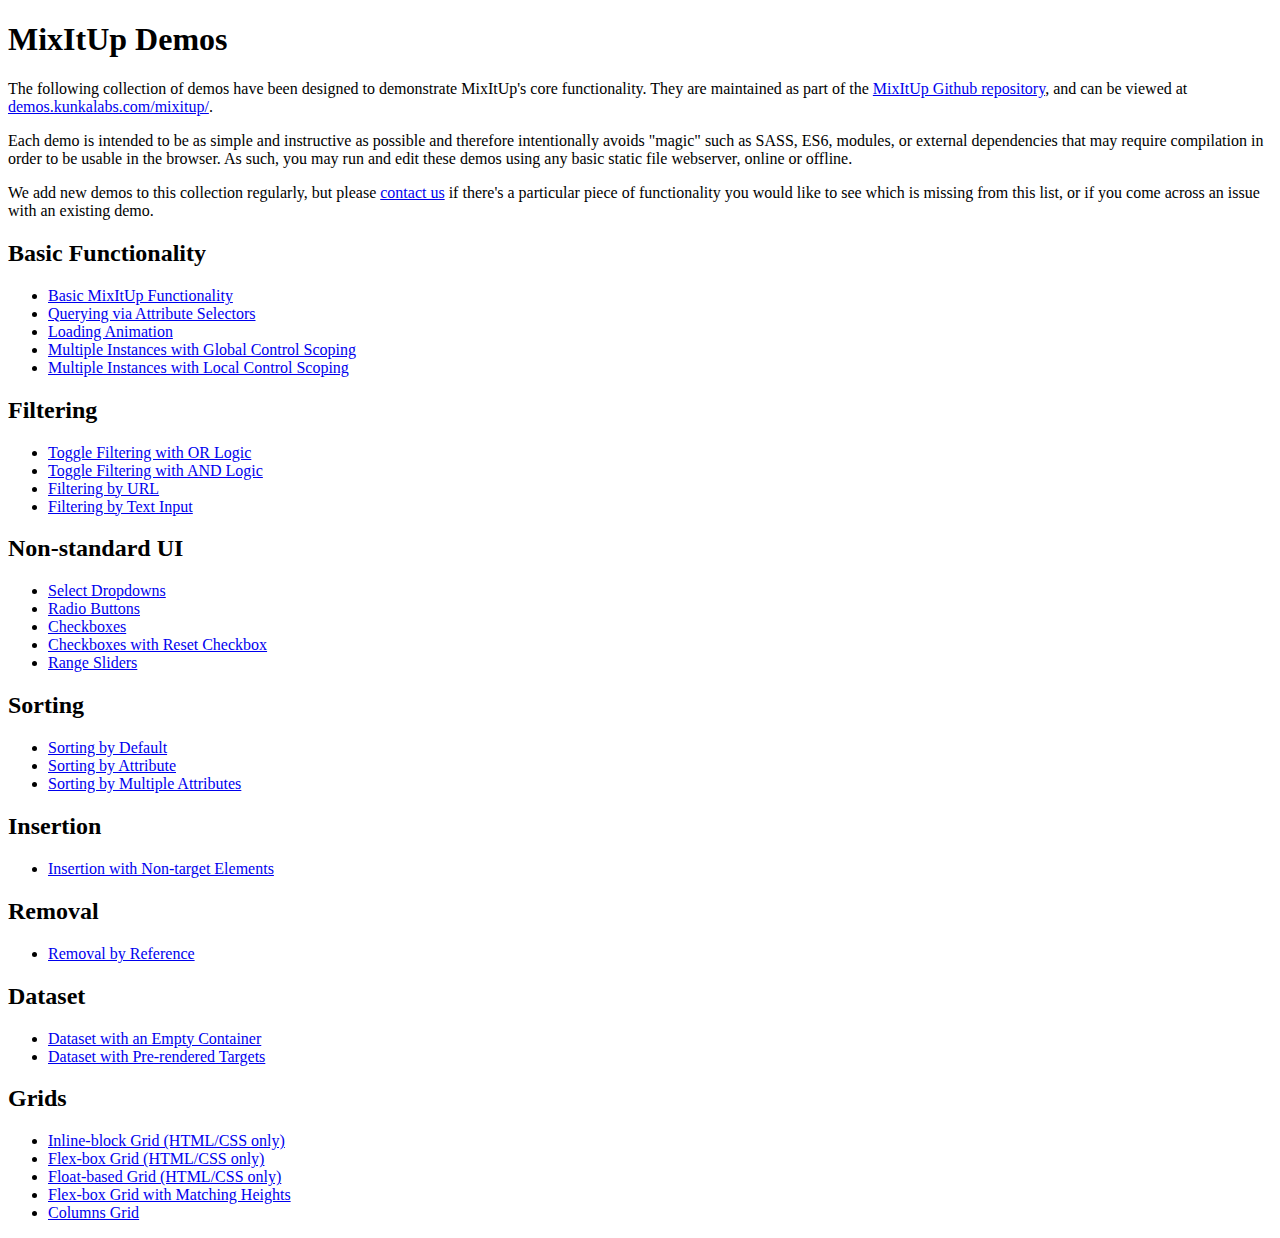
<file: js/mixitup/demos/index.html>
<!DOCTYPE html>
<html>
    <head>
        <title>MixItUp Demos</title>
    </head>
    <body>
        <h1>MixItUp Demos</h1>

        <p>The following collection of demos have been designed to demonstrate MixItUp's core functionality. They are maintained as part of the <a href="https://github.com/patrickkunka/mixitup/tree/v3/demos">MixItUp Github repository</a>, and can be viewed at <a href="http://demos.kunkalabs.com/mixitup">demos.kunkalabs.com/mixitup/</a>.</p>

        <p>Each demo is intended to be as simple and instructive as possible and therefore intentionally avoids "magic" such as SASS, ES6, modules, or external dependencies that may require compilation in order to be usable in the browser. As such, you may run and edit these demos using any basic static file webserver, online or offline.</p>

        <p>We add new demos to this collection regularly, but please <a href="https://www.kunkalabs.com/contact-us/">contact us</a> if there's a particular piece of functionality you would like to see which is missing from this list, or if you come across an issue with an existing demo.</p>

        <h2>Basic Functionality</h2>

        <ul>
            <li><a href="./basic/">Basic MixItUp Functionality</a></li>
            <li><a href="./attribute-selectors/">Querying via Attribute Selectors</a></li>
            <li><a href="./loading-animation/">Loading Animation</a></li>
            <li><a href="./multiple-instances-global-control-scoping/">Multiple Instances with Global Control Scoping</a></li>
            <li><a href="./multiple-instances-local-control-scoping/">Multiple Instances with Local Control Scoping</a></li>
        </ul>

        <h2>Filtering</h2>

        <ul>
            <li><a href="./toggle-filtering-or-logic/">Toggle Filtering with OR Logic</a></li>
            <li><a href="./toggle-filtering-and-logic/">Toggle Filtering with AND Logic</a></li>
            <li><a href="./filtering-by-url/">Filtering by URL</a></li>
            <li><a href="./filtering-by-text-input/">Filtering by Text Input</a></li>
        </ul>

        <h2>Non-standard UI</h2>

        <ul>
            <li><a href="./select-dropdowns/">Select Dropdowns</a></li>
            <li><a href="./radio-buttons/">Radio Buttons</a></li>
            <li><a href="./checkboxes/">Checkboxes</a></li>
            <li><a href="./checkboxes-with-reset-checkbox/">Checkboxes with Reset Checkbox</a></li>
            <li><a href="./filtering-by-range/">Range Sliders</a></li>
        </ul>

        <h2>Sorting</h2>

        <ul>
            <li><a href="./sorting-by-default/">Sorting by Default</a></li>
            <li><a href="./sorting-by-attribute/">Sorting by Attribute</a></li>
            <li><a href="./sorting-by-multiple-attributes/">Sorting by Multiple Attributes</a></li>
        </ul>

        <h2>Insertion</h2>

        <ul>
            <li><a href="./insertion-non-target-elements/">Insertion with Non-target Elements</a></li>
        </ul>

        <h2>Removal</h2>

        <ul>
            <li><a href="./removal-by-reference/">Removal by Reference</a></li>
        </ul>

        <h2>Dataset</h2>

        <ul>
            <li><a href="./dataset-empty-container/">Dataset with an Empty Container</a></li>
            <li><a href="./dataset-pre-rendered-targets/">Dataset with Pre-rendered Targets</a></li>
        </ul>

        <h2>Grids</h2>

        <ul>
            <li><a href="./grid-inline-block/">Inline-block Grid (HTML/CSS only)</a></li>
            <li><a href="./grid-flex-box/">Flex-box Grid (HTML/CSS only)</a></li>
            <li><a href="./grid-floats/">Float-based Grid (HTML/CSS only)</a></li>
            <li><a href="./grid-flex-box-matching-heights/">Flex-box Grid with Matching Heights</a></li>
            <li><a href="./grid-columns/">Columns Grid</a></li>
        </ul>
    </body>
</html>
</file>
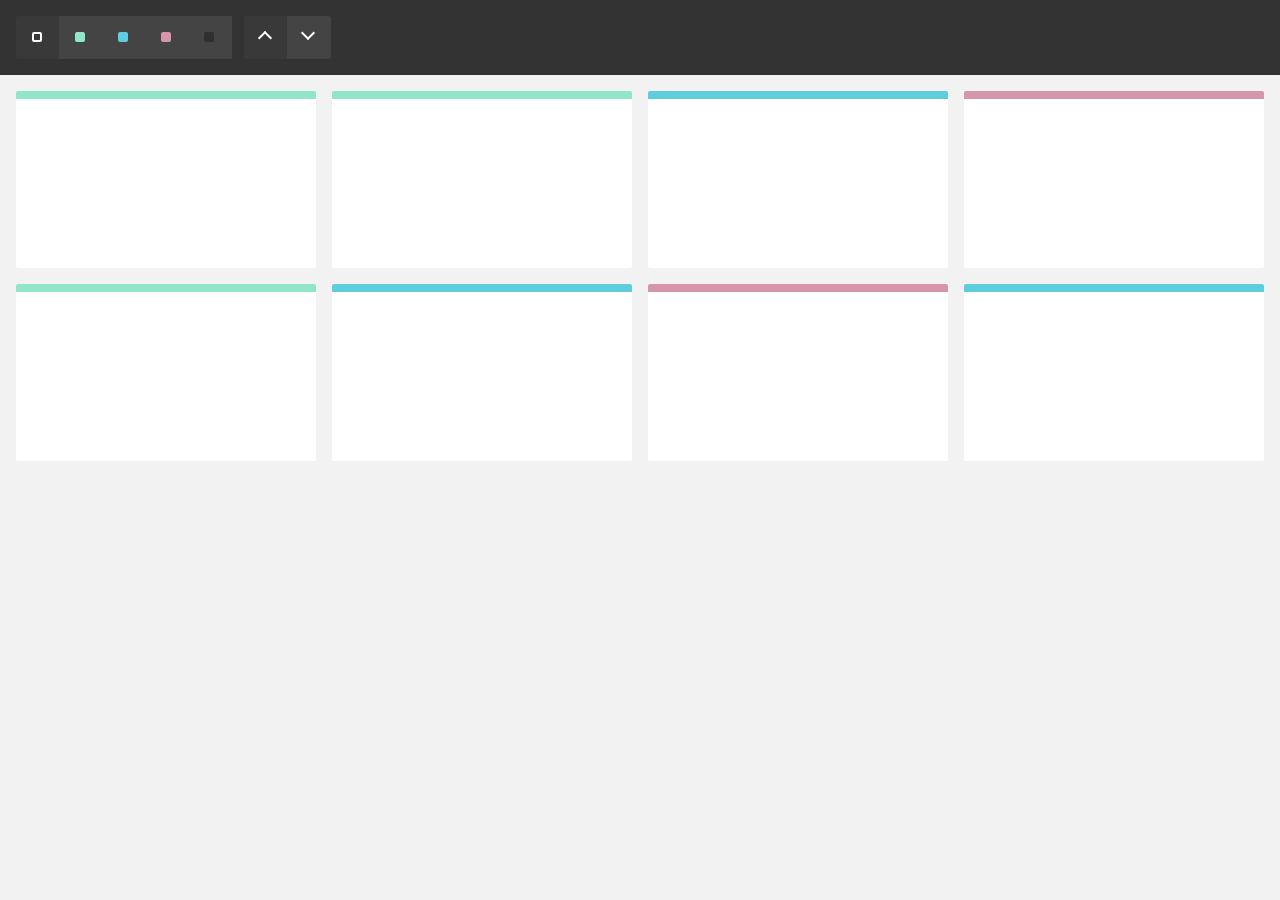
<file: js/mixitup/demos/attribute-selectors/index.html>
<!DOCTYPE html>
<html>
    <head>
        <meta name="viewport" content="width=device-width, initial-scale=1">

        <link href="../reset.css" rel="stylesheet"/>
        <link href="./style.css" rel="stylesheet"/>

        <title>MixItUp Demo - Querying via Attribute Selectors</title>
    </head>
    <body>
        <div class="controls">
            <button type="button" class="control" data-filter="all">All</button>
            <button type="button" class="control" data-filter=".green">Green</button>
            <button type="button" class="control" data-filter=".blue">Blue</button>
            <button type="button" class="control" data-filter=".pink">Pink</button>
            <button type="button" class="control" data-filter="none">None</button>

            <button type="button" class="control" data-sort="default:asc">Asc</button>
            <button type="button" class="control" data-sort="default:desc">Desc</button>
        </div>

        <div class="container" data-ref="mixitup-container">
            <div class="item green" data-ref="mixitup-target"></div>
            <div class="item green" data-ref="mixitup-target"></div>
            <div class="item blue" data-ref="mixitup-target"></div>
            <div class="item pink" data-ref="mixitup-target"></div>
            <div class="item green" data-ref="mixitup-target"></div>
            <div class="item blue" data-ref="mixitup-target"></div>
            <div class="item pink" data-ref="mixitup-target"></div>
            <div class="item blue" data-ref="mixitup-target"></div>

            <div class="gap"></div>
            <div class="gap"></div>
            <div class="gap"></div>
        </div>

        <script src="../mixitup.min.js"></script>

        <script>
            var containerEl = document.querySelector('[data-ref~="mixitup-container"]');

            var mixer = mixitup(containerEl, {
                selectors: {
                    target: '[data-ref~="mixitup-target"]'
                }
            });
        </script>
    </body>
</html>
</file>
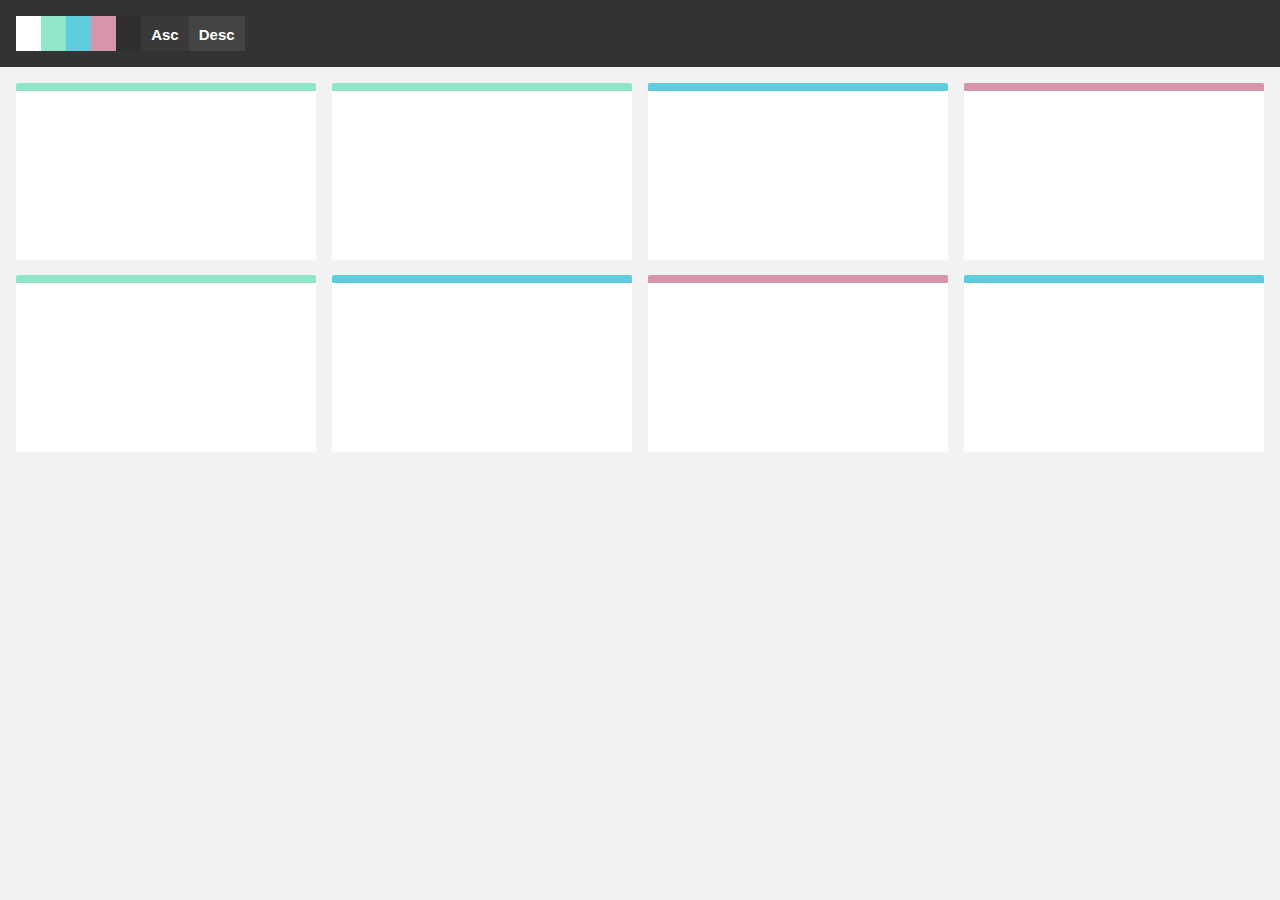
<file: js/mixitup/demos/basic-ie-8/index.html>
<!DOCTYPE html>
<html>
    <head>
        <meta name="viewport" content="width=device-width, initial-scale=1">

        <link href="../reset.css" rel="stylesheet"/>
        <link href="./style.css" rel="stylesheet"/>

        <title>MixItUp Demo - Basic (IE8 Compatible Layout)</title>
    </head>
    <body>
        <div class="controls">
            <button type="button" class="control" data-filter="all"></button>
            <button type="button" class="control" data-filter=".green"></button>
            <button type="button" class="control" data-filter=".blue"></button>
            <button type="button" class="control" data-filter=".pink"></button>
            <button type="button" class="control" data-filter="none"></button>

            <button type="button" class="control" data-sort="default:asc">Asc</button>
            <button type="button" class="control" data-sort="default:desc">Desc</button>
        </div>

        <div class="container">
            <div class="mix green"></div>
            <div class="mix green"></div>
            <div class="mix blue"></div>
            <div class="mix pink"></div>
            <div class="mix green"></div>
            <div class="mix blue"></div>
            <div class="mix pink"></div>
            <div class="mix blue"></div>

            <div class="gap"></div>
            <div class="gap"></div>
            <div class="gap"></div>
        </div>

        <script src="../mixitup.min.js"></script>

        <script>
            var containerEl = document.querySelector('.container');

            var mixer = mixitup(containerEl);
        </script>
    </body>
</html>
</file>
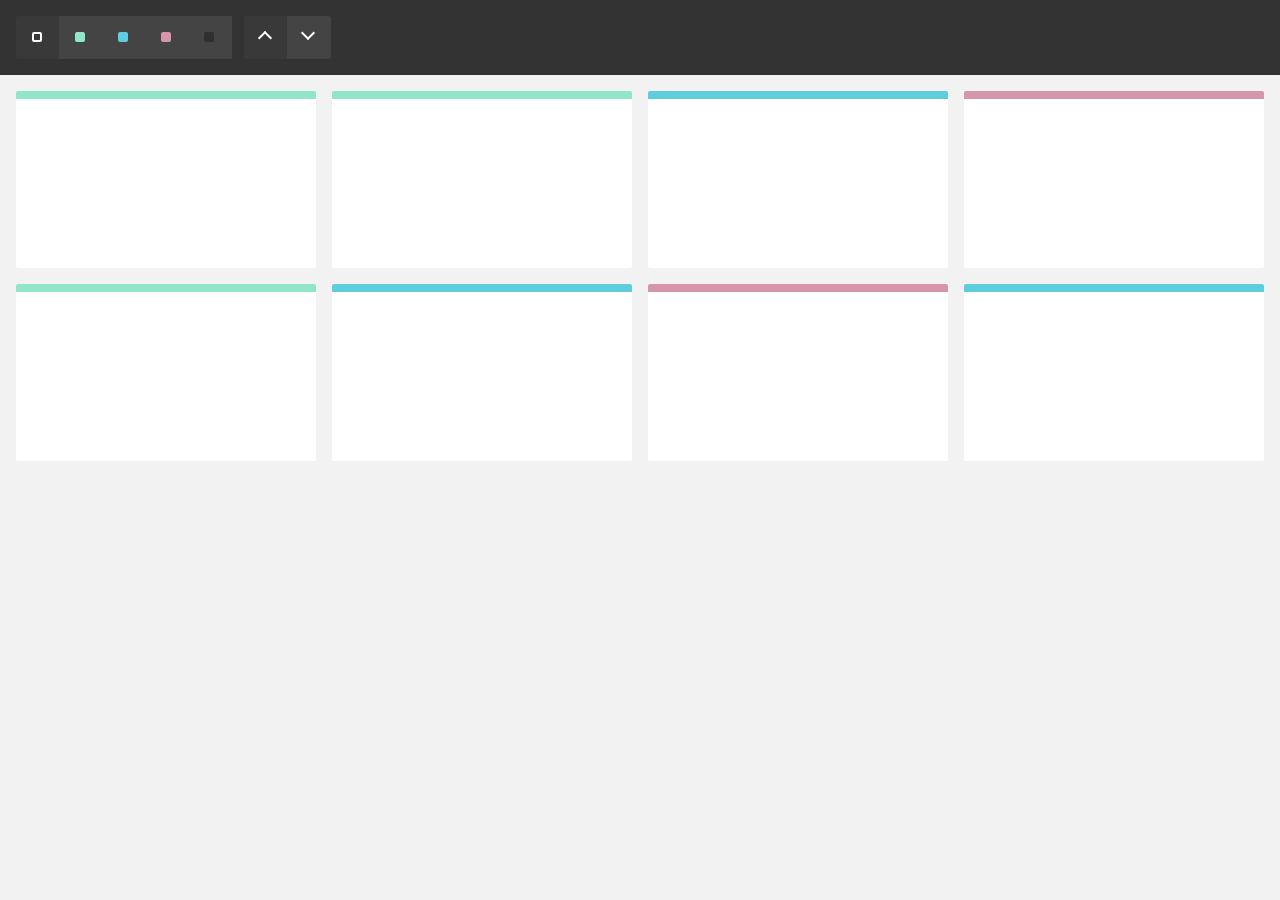
<file: js/mixitup/demos/basic/index.html>
<!DOCTYPE html>
<html>
    <head>
        <meta name="viewport" content="width=device-width, initial-scale=1">

        <link href="../reset.css" rel="stylesheet"/>
        <link href="./style.css" rel="stylesheet"/>

        <title>MixItUp Demo - Basic</title>
    </head>
    <body>
        <div class="controls">
            <button type="button" class="control" data-filter="all">All</button>
            <button type="button" class="control" data-filter=".green">Green</button>
            <button type="button" class="control" data-filter=".blue">Blue</button>
            <button type="button" class="control" data-filter=".pink">Pink</button>
            <button type="button" class="control" data-filter="none">None</button>

            <button type="button" class="control" data-sort="default:asc">Asc</button>
            <button type="button" class="control" data-sort="default:desc">Desc</button>
        </div>

        <div class="container">
            <div class="mix green"></div>
            <div class="mix green"></div>
            <div class="mix blue"></div>
            <div class="mix pink"></div>
            <div class="mix green"></div>
            <div class="mix blue"></div>
            <div class="mix pink"></div>
            <div class="mix blue"></div>

            <div class="gap"></div>
            <div class="gap"></div>
            <div class="gap"></div>
        </div>

        <script src="../mixitup.min.js"></script>

        <script>
            var containerEl = document.querySelector('.container');

            var mixer = mixitup(containerEl);
        </script>
    </body>
</html>
</file>
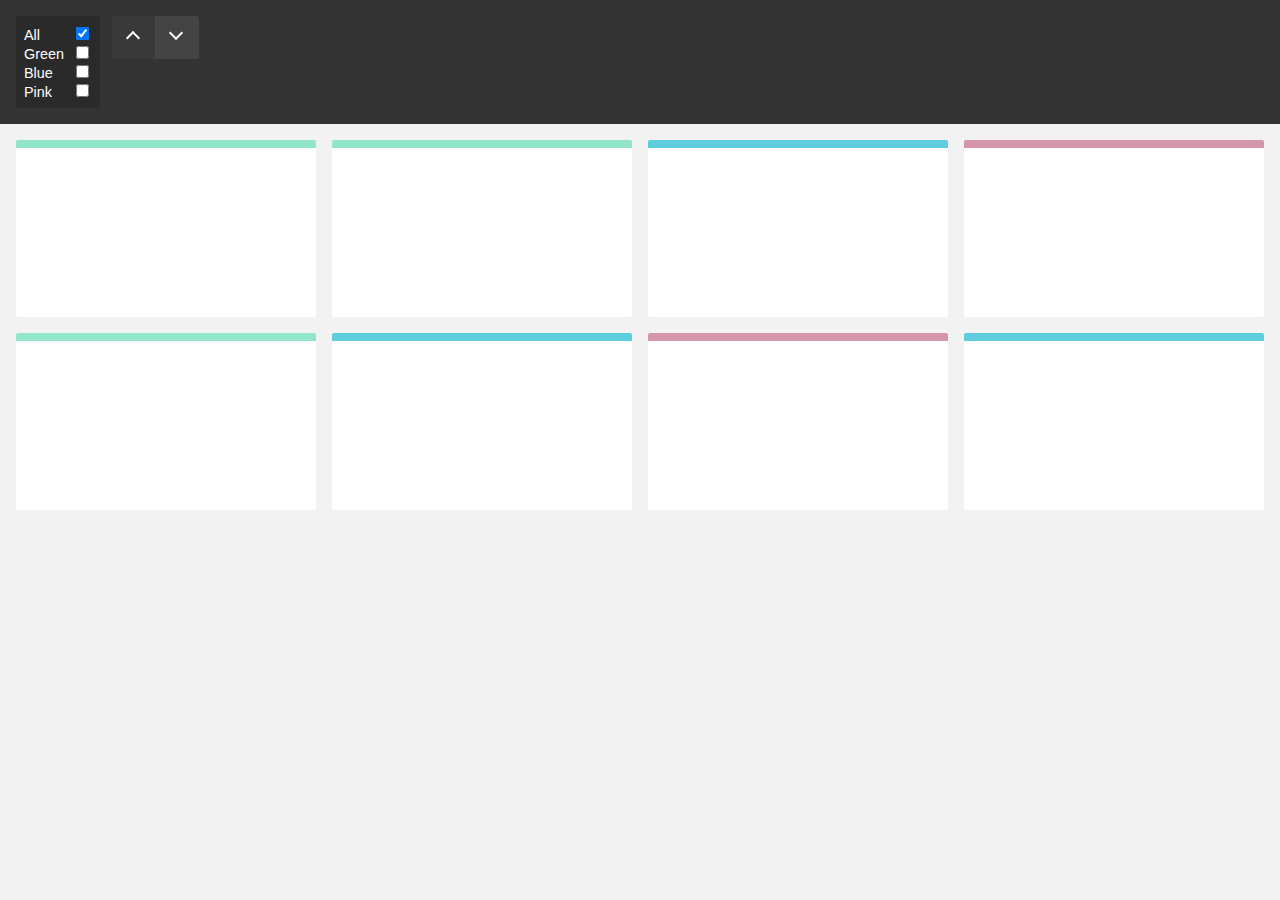
<file: js/mixitup/demos/checkboxes-with-reset-checkbox/index.html>
<!DOCTYPE html>
<html>
    <head>
        <meta name="viewport" content="width=device-width, initial-scale=1">

        <link href="../reset.css" rel="stylesheet"/>
        <link href="./style.css" rel="stylesheet"/>

        <title>MixItUp Demo - Checkboxes with Reset Checkbox</title>
    </head>
    <body>
        <div class="controls">
            <div class="checkbox-group">
                <div class="checkbox">
                    <label class="checkbox-label">All</label>
                    <input type="checkbox" value="all" checked/>
                </div>

                <div class="checkbox">
                    <label class="checkbox-label">Green</label>
                    <input type="checkbox" value=".green"/>
                </div>

                <div class="checkbox">
                    <label class="checkbox-label">Blue</label>
                    <input type="checkbox" value=".blue"/>
                </div>

                <div class="checkbox">
                    <label class="checkbox-label">Pink</label>
                    <input type="checkbox" value=".pink"/>
                </div>
            </div>

            <button type="button" class="control" data-sort="default:asc">Asc</button>
            <button type="button" class="control" data-sort="default:desc">Desc</button>
        </div>

        <div class="container">
            <div class="mix green"></div>
            <div class="mix green"></div>
            <div class="mix blue"></div>
            <div class="mix pink"></div>
            <div class="mix green"></div>
            <div class="mix blue"></div>
            <div class="mix pink"></div>
            <div class="mix blue"></div>

            <div class="gap"></div>
            <div class="gap"></div>
            <div class="gap"></div>
        </div>

        <script src="../mixitup.min.js"></script>

        <script>
            // In this example, we must bind a 'change' event handler to
            // our checkboxes, then interact with the mixer via
            // its .filter() API methods.

            var containerEl = document.querySelector('.container');
            var checkboxGroup = document.querySelector('.checkbox-group');
            var checkboxes = checkboxGroup.querySelectorAll('input[type="checkbox"]');
            var allCheckbox = checkboxGroup.querySelector('input[value="all"]');

            var mixer = mixitup(containerEl);

            checkboxGroup.addEventListener('change', function(e) {
                var selectors = [];
                var checkbox;
                var i;

                if (e.target === allCheckbox && e.target.checked) {
                    // If the "all" checkbox was checked, uncheck all other checkboxes

                    for (i = 0; i < checkboxes.length; i++) {
                        checkbox = checkboxes[i];

                        if (checkbox !== allCheckbox) checkbox.checked = false;
                    }
                } else {
                    // Another checkbox was changed, uncheck "all".

                    allCheckbox.checked = false;
                }

                // Iterate through all checkboxes, pushing the
                // values of those that are checked into an array

                for (i = 0; i < checkboxes.length; i++) {
                    checkbox = checkboxes[i];

                    if (checkbox.checked) selectors.push(checkbox.value);
                }

                // If there are values in the array, join it into a string
                // using your desired logic, and send to the mixer's .filter()
                // method, otherwise filter by 'all'

                var selectorString = selectors.length > 0 ?
                    selectors.join(',') : // or '.' for AND logic
                    'all';

                mixer.filter(selectorString);
            });
        </script>
    </body>
</html>
</file>
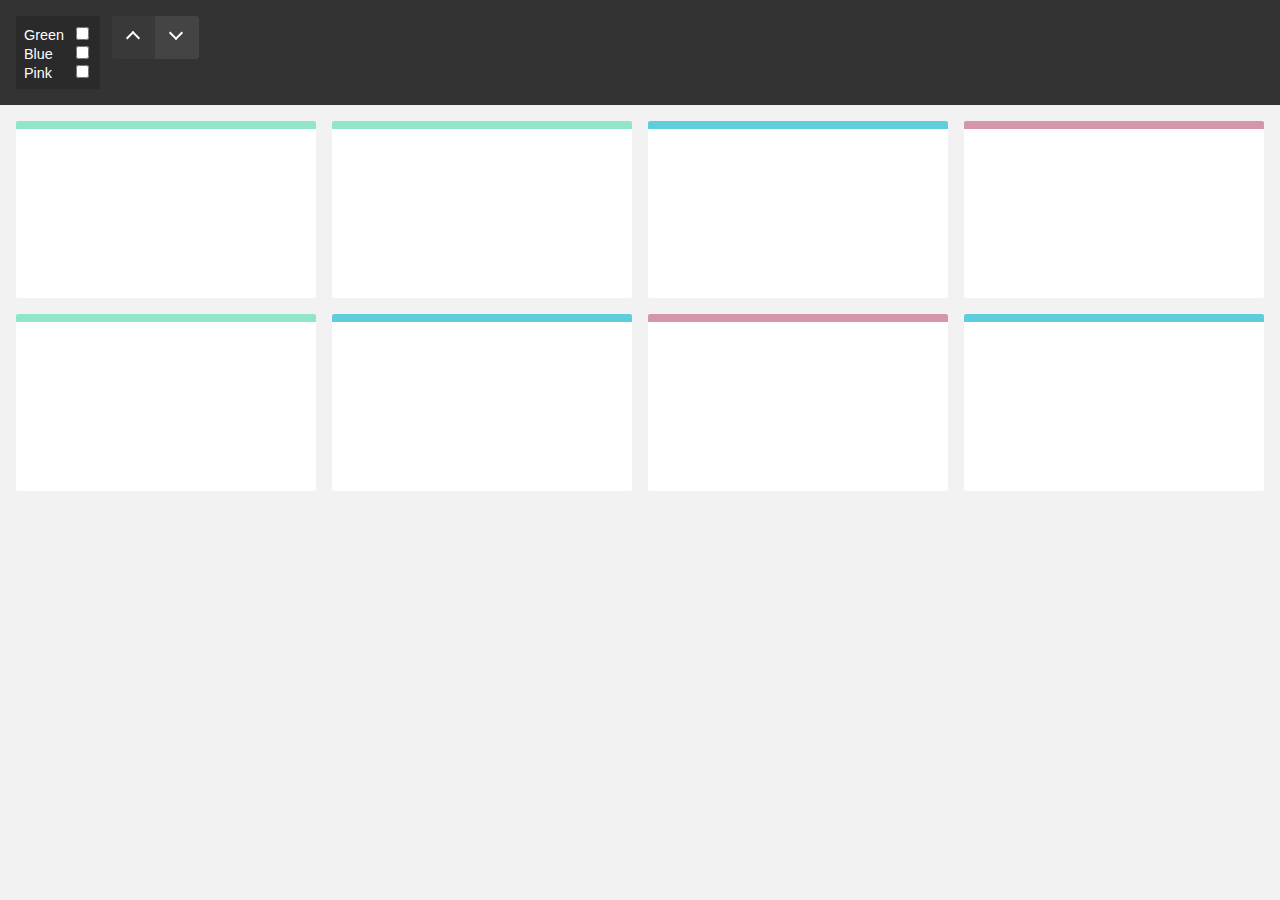
<file: js/mixitup/demos/checkboxes/index.html>
<!DOCTYPE html>
<html>
    <head>
        <meta name="viewport" content="width=device-width, initial-scale=1">

        <link href="../reset.css" rel="stylesheet"/>
        <link href="./style.css" rel="stylesheet"/>

        <title>MixItUp Demo - Checkboxes</title>
    </head>
    <body>
        <div class="controls">
            <div class="checkbox-group">
                <div class="checkbox">
                    <label class="checkbox-label">Green</label>
                    <input type="checkbox" value=".green"/>
                </div>

                <div class="checkbox">
                    <label class="checkbox-label">Blue</label>
                    <input type="checkbox" value=".blue"/>
                </div>

                <div class="checkbox">
                    <label class="checkbox-label">Pink</label>
                    <input type="checkbox" value=".pink"/>
                </div>
            </div>

            <button type="button" class="control" data-sort="default:asc">Asc</button>
            <button type="button" class="control" data-sort="default:desc">Desc</button>
        </div>

        <div class="container">
            <div class="mix green"></div>
            <div class="mix green"></div>
            <div class="mix blue"></div>
            <div class="mix pink"></div>
            <div class="mix green"></div>
            <div class="mix blue"></div>
            <div class="mix pink"></div>
            <div class="mix blue"></div>

            <div class="gap"></div>
            <div class="gap"></div>
            <div class="gap"></div>
        </div>

        <script src="../mixitup.min.js"></script>

        <script>
            // In this example, we must bind a 'change' event handler to
            // our checkboxes, then interact with the mixer via
            // its .filter() API methods.

            var containerEl = document.querySelector('.container');
            var checkboxGroup = document.querySelector('.checkbox-group');
            var checkboxes = checkboxGroup.querySelectorAll('input[type="checkbox"]');

            var mixer = mixitup(containerEl);

            checkboxGroup.addEventListener('change', function() {
                var selectors = [];

                // Iterate through all checkboxes, pushing the
                // values of those that are checked into an array

                for (var i = 0; i < checkboxes.length; i++) {
                    var checkbox = checkboxes[i];

                    if (checkbox.checked) selectors.push(checkbox.value);
                }

                // If there are values in the array, join it into a string
                // using your desired logic, and send to the mixer's .filter()
                // method, otherwise filter by 'all'

                var selectorString = selectors.length > 0 ?
                    selectors.join(',') : // or '.' for AND logic
                    'all';

                mixer.filter(selectorString);
            });
        </script>
    </body>
</html>
</file>
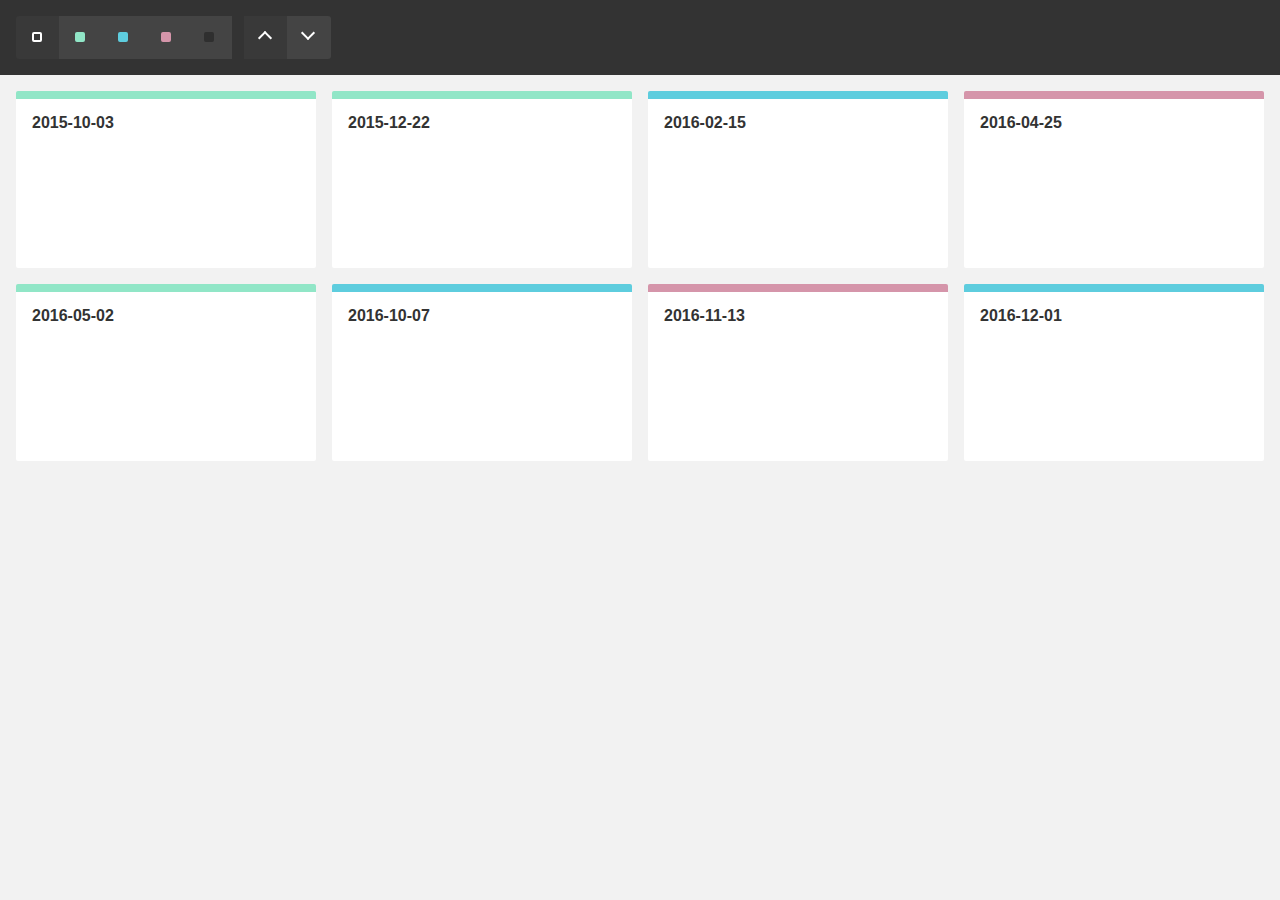
<file: js/mixitup/demos/dataset-empty-container/index.html>
<!DOCTYPE html>
<html>
    <head>
        <meta name="viewport" content="width=device-width, initial-scale=1">

        <link href="../reset.css" rel="stylesheet"/>
        <link href="./style.css" rel="stylesheet"/>

        <title>MixItUp Demo - Dataset with an Empty Container</title>
    </head>
    <body>
        <div class="controls" data-ref="controls">
            <button type="button" class="control control-filter" data-ref="filter" data-color="all">All</button>
            <button type="button" class="control control-filter" data-ref="filter" data-color="green">Green</button>
            <button type="button" class="control control-filter" data-ref="filter" data-color="blue">Blue</button>
            <button type="button" class="control control-filter" data-ref="filter" data-color="pink">Pink</button>
            <button type="button" class="control control-filter" data-ref="filter" data-color="none">None</button>

            <button type="button" class="control control-sort" data-ref="sort" data-key="publishedDate" data-order="asc">Asc</button>
            <button type="button" class="control control-sort" data-ref="sort" data-key="publishedDate" data-order="desc">Desc</button>
        </div>

        <div class="container" data-ref="container">
            <div class="gap" data-ref="first-gap"></div>
            <div class="gap"></div>
            <div class="gap"></div>
        </div>

        <script src="../mock-api.js"></script>
        <script src="../mixitup.min.js"></script>

        <script>
            // Typically, our data would live in a DB and be retrieved via a JSON API, but in
            // this demo we will create a mock dataset using an array literal:

            var items = [
                {
                    id: 1,
                    color: 'green',
                    publishedDate: '2015-10-03'
                },
                {
                    id: 2,
                    color: 'green',
                    publishedDate: '2015-12-22'
                },
                {
                    id: 3,
                    color: 'blue',
                    publishedDate: '2016-02-15'
                },
                {
                    id: 4,
                    color: 'pink',
                    publishedDate: '2016-04-25'
                },
                {
                    id: 5,
                    color: 'green',
                    publishedDate: '2016-05-02'
                },
                {
                    id: 6,
                    color: 'blue',
                    publishedDate: '2016-10-07'
                },
                {
                    id: 7,
                    color: 'pink',
                    publishedDate: '2016-11-13'
                },
                {
                    id: 8,
                    color: 'blue',
                    publishedDate: '2016-12-01'
                }
            ];

            // The `Api` class is not part of MixItUp and has been created to mock
            // the asyncronous fetching of data for this demo. To use it, we must
            // create an api instance, passing in our mock data to represent the
            // contents of a DB.

            var api = new Api(items);

            // As we'll be building and binding our own UI, we'll start with caching
            // references to any DOM elements we'll need to work with

            var controls  = document.querySelector('[data-ref="controls"]');
            var filters   = document.querySelectorAll('[data-ref="filter"]');
            var sorts     = document.querySelectorAll('[data-ref="sort"]');
            var container = document.querySelector('[data-ref="container"]');

            // "Gap" elements are used to maintain even columns in a justified grid. See our
            // "MixItUp Grid Layouts" tutorial for more information.

            var firstGap = document.querySelector('[data-ref="first-gap"]');

            // We'll need to keep track of our active current filter so
            // that we can sort within the current filter.

            var activeColor = '';

            // Instantiate and configure the mixer

            var mixer = mixitup(container, {
                selectors: {
                    target: '[data-ref="item"]' // Query targets with an attribute selector to keep our JS and styling classes seperate
                },
                layout: {
                    siblingAfter: firstGap // Ensure the first "gap" element is known to mixitup incase of insertion into an empty container
                },
                data: {
                    uidKey: 'id' // Our data model must have a unique id. In this case, its key is 'id'
                },
                render: { // We must provide a target render function incase we need to render new items not in the initial dataset (not used in this demo)
                    target: function(item) {
                        return '<div class="item ' + item.color + '" data-ref="item"><time class="published-date">' + item.publishedDate + '</time></div>';
                    }
                }
            });

            /**
             * A helper function to set an active styling class on an active button,
             * and remove it from its siblings at the same time.
             *
             * @param {HTMLElement} activeButton
             * @param {HTMLELement[]} siblings
             * @return {void}
             */

            function activateButton(activeButton, siblings) {
                var button;
                var i;

                for (i = 0; i < siblings.length; i++) {
                    button = siblings[i];

                    button.classList[button === activeButton ? 'add' : 'remove']('control-active');
                }
            }

            /**
             * A click handler to detect the type of button clicked, read off the
             * relevent attributes, call the API, and trigger a dataset operation.
             *
             * @param   {HTMLElement} button
             * @return  {void}
             */

            function handleButtonClick(button) {
                // Define default values for color, sortBy and order
                // incase they are not present in the clicked button

                var color  = activeColor;
                var sortBy = 'id';
                var order  = 'asc';

                // If button is already active, or an operation is in progress, ignore the click

                if (button.classList.contains('control-active') || mixer.isMixing()) return;

                // Else, check what type of button it is, if any

                if (button.matches('[data-ref="filter"]')) {
                    // Filter button

                    activateButton(button, filters);

                    color = activeColor = button.getAttribute('data-color');
                } else if (button.matches('[data-ref="sort"]')) {
                    // Sort button

                    activateButton(button, sorts);

                    sortBy = button.getAttribute('data-key');
                    order = button.getAttribute('data-order');
                } else {
                    // Not a button

                    return;
                }

                // Now that we have our color filter and sorting order, we can fetch some data from the API.

                api.get({
                    color: color,
                    $sort_by: sortBy,
                    $order: order
                })
                    .then(function(items) {
                        // Our api returns an array of items which we can send
                        // straight to our mixer using the .dataset() method

                        return mixer.dataset(items);
                    })
                    .then(function(state) {
                        console.log('fetched ' + state.activeDataset.length + ' items');
                    })
                    .catch(console.error.bind(console));
            }

            // We can now set up a handler to listen for "click" events on our UI buttons

            controls.addEventListener('click', function(e) {
                handleButtonClick(e.target);
            });

            // Set controls the active controls on startup to match the default filter and sort

            activateButton(controls.querySelector('[data-color="all"]'), filters);
            activateButton(controls.querySelector('[data-order="asc"]'), sorts);

            // Finally, load the full dataset into the mixer

            mixer.dataset(items)
                .then(function(state) {
                    console.log('loaded ' + state.activeDataset.length + ' items');
                });

            // NB: Always remember to destroy the instance with mixer.destroy() when your
            // component unmounts to ensure that event handlers are unbound and the
            // instance can be garbage collected.
        </script>
    </body>
</html>
</file>
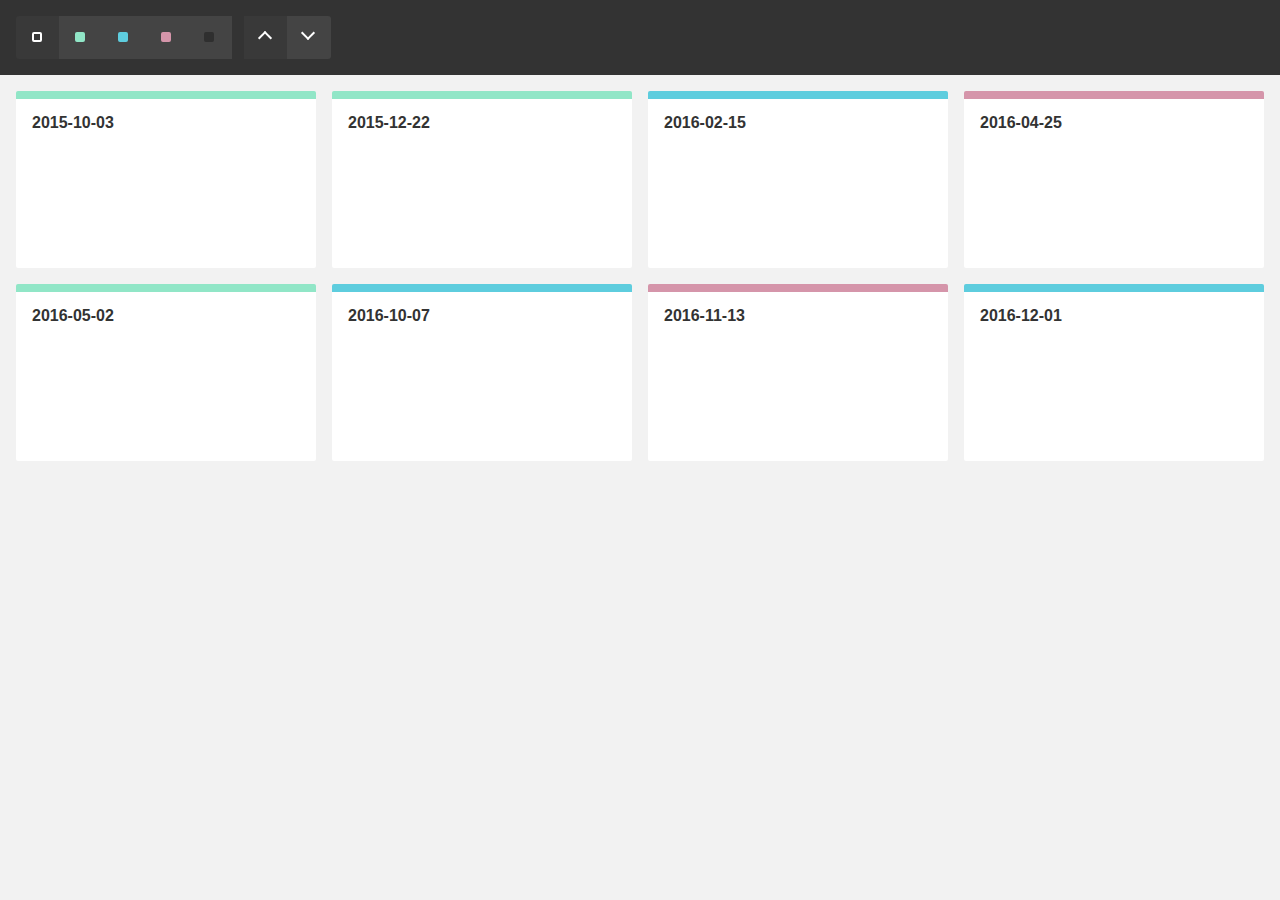
<file: js/mixitup/demos/dataset-pre-rendered-targets/index.html>
<!DOCTYPE html>
<html>
    <head>
        <meta name="viewport" content="width=device-width, initial-scale=1">

        <link href="../reset.css" rel="stylesheet"/>
        <link href="./style.css" rel="stylesheet"/>

        <title>MixItUp Demo - Dataset with Pre-rendered Targets</title>
    </head>
    <body>
        <div class="controls" data-ref="controls">
            <button type="button" class="control control-filter" data-ref="filter" data-color="all">All</button>
            <button type="button" class="control control-filter" data-ref="filter" data-color="green">Green</button>
            <button type="button" class="control control-filter" data-ref="filter" data-color="blue">Blue</button>
            <button type="button" class="control control-filter" data-ref="filter" data-color="pink">Pink</button>
            <button type="button" class="control control-filter" data-ref="filter" data-color="none">None</button>

            <button type="button" class="control control-sort" data-ref="sort" data-key="publishedDate" data-order="asc">Asc</button>
            <button type="button" class="control control-sort" data-ref="sort" data-key="publishedDate" data-order="desc">Desc</button>
        </div>

        <div class="container" data-ref="container">
            <div class="item green" data-ref="item">
                <time class="published-date">2015-10-03</time>
            </div>

            <div class="item green" data-ref="item">
                <time class="published-date">2015-12-22</time>
            </div>

            <div class="item blue" data-ref="item">
                <time class="published-date">2016-02-15</time>
            </div>

            <div class="item pink" data-ref="item">
                <time class="published-date">2016-04-25</time>
            </div>

            <div class="item green" data-ref="item">
                <time class="published-date">2016-05-02</time>
            </div>

            <div class="item blue" data-ref="item">
                <time class="published-date">2016-10-07</time>
            </div>

            <div class="item pink" data-ref="item">
                <time class="published-date">2016-11-13</time>
            </div>

            <div class="item blue" data-ref="item">
                <time class="published-date">2016-12-01</time>
            </div>

            <div class="gap" data-ref="first-gap"></div>
            <div class="gap"></div>
            <div class="gap"></div>
        </div>

        <script src="../mock-api.js"></script>
        <script src="../mixitup.min.js"></script>

        <script>
            // Typically, our data would live in a DB and be retrieved via a JSON API, but in
            // this demo we will create a mock dataset using an array literal.

            // You will notice that this data exactly matches our pre-rendered targets.

            var items = [
                {
                    id: 1,
                    color: 'green',
                    publishedDate: '2015-10-03'
                },
                {
                    id: 2,
                    color: 'green',
                    publishedDate: '2015-12-22'
                },
                {
                    id: 3,
                    color: 'blue',
                    publishedDate: '2016-02-15'
                },
                {
                    id: 4,
                    color: 'pink',
                    publishedDate: '2016-04-25'
                },
                {
                    id: 5,
                    color: 'green',
                    publishedDate: '2016-05-02'
                },
                {
                    id: 6,
                    color: 'blue',
                    publishedDate: '2016-10-07'
                },
                {
                    id: 7,
                    color: 'pink',
                    publishedDate: '2016-11-13'
                },
                {
                    id: 8,
                    color: 'blue',
                    publishedDate: '2016-12-01'
                }
            ];

            // The `Api` class is not part of MixItUp and has been created to mock
            // the asyncronous fetching of data for this demo. To use it, we must
            // create an api instance, passing in our mock data to represent the
            // contents of a DB.

            var api = new Api(items);

            // As we'll be building and binding our own UI, we'll start with caching
            // references to any DOM elements we'll need to work with

            var controls  = document.querySelector('[data-ref="controls"]');
            var filters   = document.querySelectorAll('[data-ref="filter"]');
            var sorts     = document.querySelectorAll('[data-ref="sort"]');
            var container = document.querySelector('[data-ref="container"]');

            // "Gap" elements are used to maintain even columns in a justified grid. See our
            // "MixItUp Grid Layouts" tutorial for more information.

            var firstGap = document.querySelector('[data-ref="first-gap"]');

            // We'll need to keep track of our active current filter so
            // that we can sort within the current filter.

            var activeColor = '';

            // Instantiate and configure the mixer

            var mixer = mixitup(container, {
                selectors: {
                    target: '[data-ref="item"]' // Query targets with an attribute selector to keep our JS and styling classes seperate
                },
                layout: {
                    siblingAfter: firstGap // Ensure the first "gap" element is known to mixitup incase of insertion into an empty container
                },
                load: {
                    dataset: items // As we have pre-rendered targets, we must "prime" MixItUp with their underlying data
                },
                data: {
                    uidKey: 'id' // Our data model must have a unique id. In this case, its key is 'id'
                },
                render: { // We must provide a target render function incase we need to render new items not in the initial dataset (not used in this demo)
                    target: function(item) {
                        return '<div class="item ' + item.color + '" data-ref="item"><time class="published-date">' + item.publishedDate + '</time></div>';
                    }
                }
            });

            /**
             * A helper function to set an active styling class on an active button,
             * and remove it from its siblings at the same time.
             *
             * @param {HTMLElement} activeButton
             * @param {HTMLELement[]} siblings
             * @return {void}
             */

            function activateButton(activeButton, siblings) {
                var button;
                var i;

                for (i = 0; i < siblings.length; i++) {
                    button = siblings[i];

                    button.classList[button === activeButton ? 'add' : 'remove']('control-active');
                }
            }

            /**
             * A click handler to detect the type of button clicked, read off the
             * relevent attributes, call the API, and trigger a dataset operation.
             *
             * @param   {HTMLElement} button
             * @return  {void}
             */

            function handleButtonClick(button) {
                // Define default values for color, sortBy and order
                // incase they are not present in the clicked button

                var color  = activeColor;
                var sortBy = 'id';
                var order  = 'asc';

                // If button is already active, or an operation is in progress, ignore the click

                if (button.classList.contains('control-active') || mixer.isMixing()) return;

                // Else, check what type of button it is, if any

                if (button.matches('[data-ref="filter"]')) {
                    // Filter button

                    activateButton(button, filters);

                    color = activeColor = button.getAttribute('data-color');
                } else if (button.matches('[data-ref="sort"]')) {
                    // Sort button

                    activateButton(button, sorts);

                    sortBy = button.getAttribute('data-key');
                    order = button.getAttribute('data-order');
                } else {
                    // Not a button

                    return;
                }

                // Now that we have our color filter and sorting order, we can fetch some data from the API.

                api.get({
                    color: color,
                    $sort_by: sortBy,
                    $order: order
                })
                    .then(function(items) {
                        // Our api returns an array of items which we can send
                        // straight to our mixer using the .dataset() method

                        return mixer.dataset(items);
                    })
                    .then(function(state) {
                        console.log('fetched ' + state.activeDataset.length + ' items');
                    })
                    .catch(console.error.bind(console));
            }

            // We can now set up a handler to listen for "click" events on our UI buttons

            controls.addEventListener('click', function(e) {
                handleButtonClick(e.target);
            });

            // Set controls the active controls on startup to match the default filter and sort

            activateButton(controls.querySelector('[data-color="all"]'), filters);
            activateButton(controls.querySelector('[data-order="asc"]'), sorts);

            // NB: Always remember to destroy the instance with mixer.destroy() when your
            // component unmounts to ensure that event handlers are unbound and the
            // instance can be garbage collected.
        </script>
    </body>
</html>
</file>
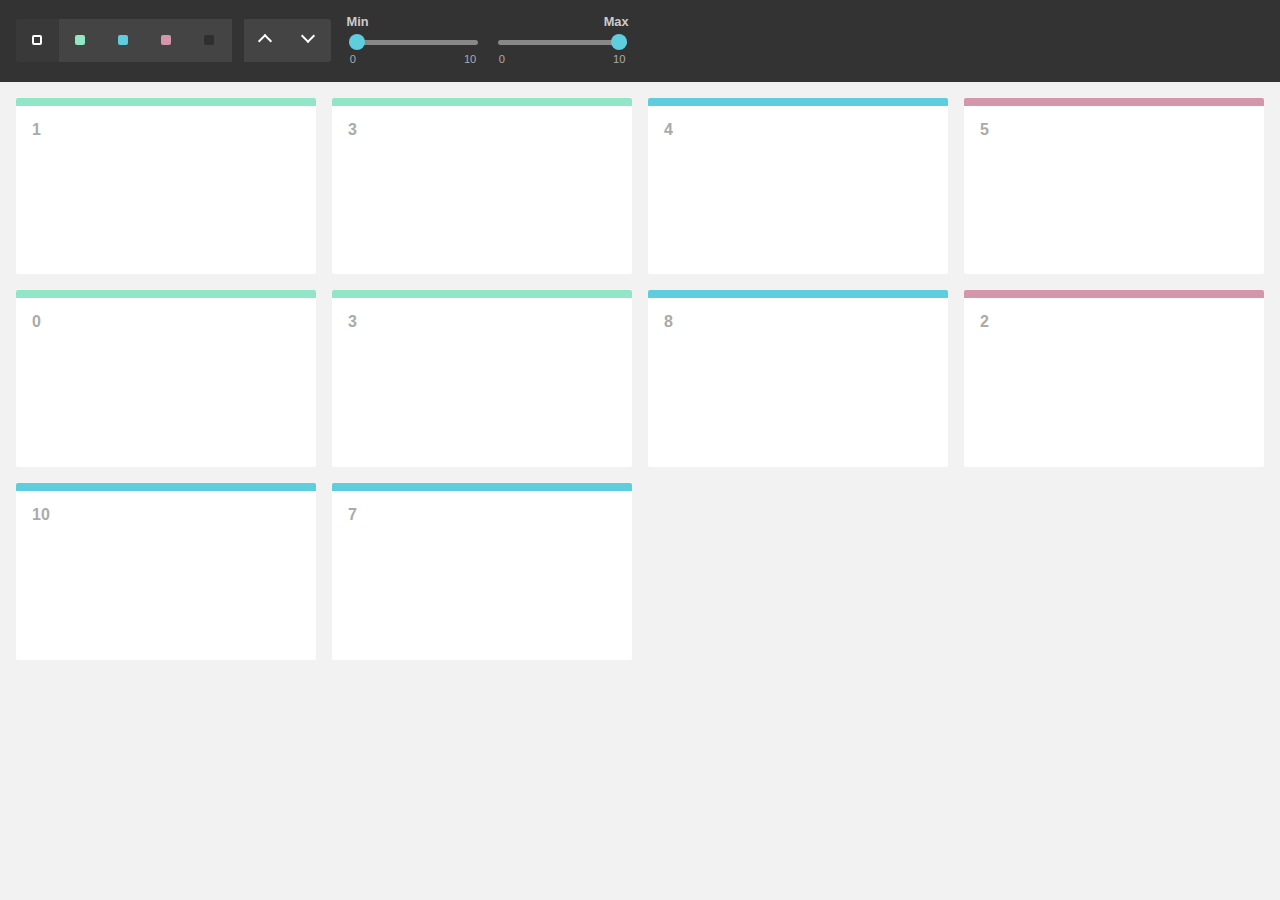
<file: js/mixitup/demos/filtering-by-range/index.html>
<!DOCTYPE html>
<html>
    <head>
        <meta name="viewport" content="width=device-width, initial-scale=1">

        <link href="../reset.css" rel="stylesheet"/>
        <link href="./style.css" rel="stylesheet"/>

        <title>MixItUp Demo - Filtering by Range</title>

        <!--
        This demo hooks into MixItUp's plugins API to provide a means of applying
        additional non-selector-based contraints to our filtering logic, such as a
        minimum and maximum range.

        Although this demo uses the native <input type="range"> only, you are free to use any
        specialised range slider UI library instead (e.g. Bootstrap, jQuery UI, etc). Simply
        update the `getRange()` function to read values in from your plugin's API instead.

        NB: REQUIRES MixItUp v3.3.0 OR LATER!
        -->
    </head>
    <body>
        <div class="controls">
            <button type="button" class="control" data-filter="all">All</button>
            <button type="button" class="control" data-filter=".green">Green</button>
            <button type="button" class="control" data-filter=".blue">Blue</button>
            <button type="button" class="control" data-filter=".pink">Pink</button>
            <button type="button" class="control" data-filter="none">None</button>

            <button type="button" class="control" data-sort="size:asc">Asc</button>
            <button type="button" class="control" data-sort="size:desc">Desc</button>

            <datalist id="sizeLegend">
                <option value="0">
                <option value="1">
                <option value="2">
                <option value="3">
                <option value="4">
                <option value="6">
                <option value="7">
                <option value="8">
                <option value="9">
                <option value="10">
            </datalist>

            <div class="range-slider">
                <label class="range-slider-label">Min</label>

                <input name="minSize" class="range-slider-input" type="range" min="0" max="10" value="0" list="sizeLegend"/>
            </div>

            <div class="range-slider">
                <label class="range-slider-label">Max</label>

                <input name="maxSize" class="range-slider-input" type="range" min="0" max="10" value="10" list="sizeLegend"/>
            </div>
        </div>

        <div class="container" data-ref="container">
            <div class="mix green" data-size="1"></div>
            <div class="mix green" data-size="3"></div>
            <div class="mix blue" data-size="4"></div>
            <div class="mix pink" data-size="5"></div>
            <div class="mix green" data-size="0"></div>
            <div class="mix green" data-size="3"></div>
            <div class="mix blue" data-size="8"></div>
            <div class="mix pink" data-size="2"></div>
            <div class="mix blue" data-size="10"></div>
            <div class="mix blue" data-size="7"></div>

            <div class="gap"></div>
            <div class="gap"></div>
            <div class="gap"></div>
        </div>

        <script src="../mixitup.min.js"></script>

        <script>
            var container = document.querySelector('[data-ref="container"]');
            var minSizeRangeInput = document.querySelector('[name="minSize"]');
            var maxSizeRangeInput = document.querySelector('[name="maxSize"]');

            var mixer = mixitup(container, {
                animation: {
                    duration: 350
                }
            });

            /**
             * Reads the values from our two native range inputs, returning an object
             * with `min` and `max` numeric values.
             *
             * @return {object}
             */

            function getRange() {
                var min = Number(minSizeRangeInput.value);
                var max = Number(maxSizeRangeInput.value);

                return {
                    min: min,
                    max: max
                };
            }

            /**
             * Ensures that the mixer is re-filtered whenever the value of a range
             * input changes.
             *
             * @return {void}
             */

            function handleRangeInputChange() {
                mixer.filter(mixer.getState().activeFilter);
            }

            /**
             * Allows us to manipulate the test result (`true` or `false`) of a
             * target against the current filter selector(s) (e.g. `.blue`).
             *
             * In this case we want to apply an additional constraint of whether or not the
             * target is within an arbitrary range, and override the test result to `false`
             * if not. The function must always return the test result.
             *
             * @param {boolean} testResult
             *     A boolean indicating whether or not the target is passing the current filtering criteria.
             * @param {mixitup.Target} target
             *     A reference to the target being tested
             * @return {boolean}
             */

            function filterTestResult(testResult, target) {
                var size = Number(target.dom.el.getAttribute('data-size'));
                var range = getRange();

                if (size < range.min || size > range.max) {
                    testResult = false;
                }

                return testResult;
            }

            // Using the static method `registerFilter` from the MixItUp plugins API, we can
            // register the above function as a filter, to manipulate the value returned from the
            // `testResultEvaluateHideShow` hook.

            mixitup.Mixer.registerFilter('testResultEvaluateHideShow', 'range', filterTestResult);

            // Listen for change events from the two range inputs

            minSizeRangeInput.addEventListener('change', handleRangeInputChange);
            maxSizeRangeInput.addEventListener('change', handleRangeInputChange);
        </script>
    </body>
</html>
</file>
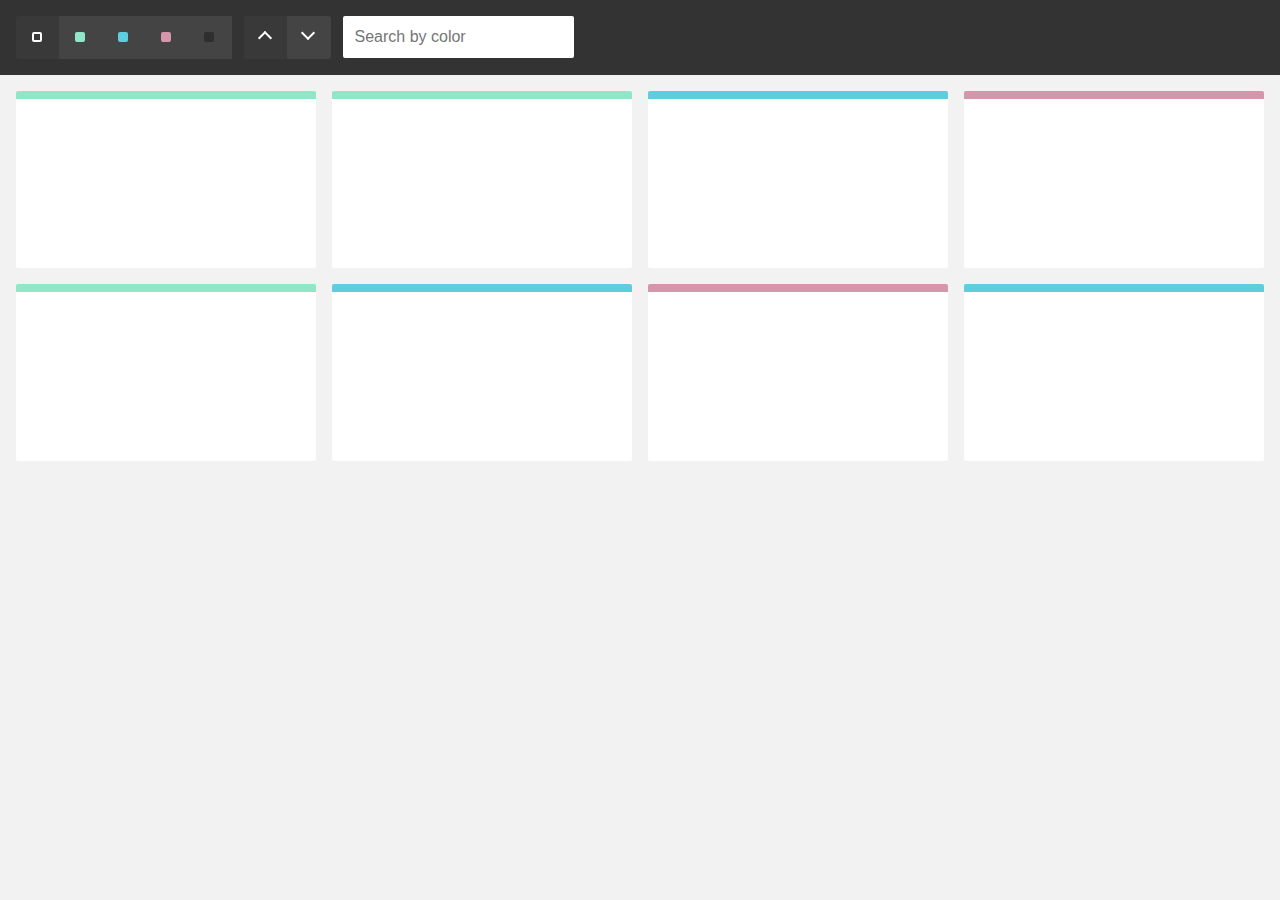
<file: js/mixitup/demos/filtering-by-text-input/index.html>
<!DOCTYPE html>
<html>
    <head>
        <meta name="viewport" content="width=device-width, initial-scale=1">

        <link href="../reset.css" rel="stylesheet"/>
        <link href="./style.css" rel="stylesheet"/>

        <title>MixItUp Demo - Filtering by Text Input</title>
    </head>
    <body>
        <div class="controls">
            <button type="button" class="control" data-filter="all">All</button>
            <button type="button" class="control" data-filter=".green">Green</button>
            <button type="button" class="control" data-filter=".blue">Blue</button>
            <button type="button" class="control" data-filter=".pink">Pink</button>
            <button type="button" class="control" data-filter="none">None</button>

            <button type="button" class="control" data-sort="default:asc">Asc</button>
            <button type="button" class="control" data-sort="default:desc">Desc</button>

            <input type="text" class="input" data-ref="input-search" placeholder="Search by color"/>
        </div>

        <div class="container" data-ref="container">
            <div class="mix green"></div>
            <div class="mix green"></div>
            <div class="mix blue"></div>
            <div class="mix pink"></div>
            <div class="mix green"></div>
            <div class="mix blue"></div>
            <div class="mix pink"></div>
            <div class="mix blue"></div>

            <div class="gap"></div>
            <div class="gap"></div>
            <div class="gap"></div>
        </div>

        <script src="../mixitup.min.js"></script>

        <script>
            var container = document.querySelector('[data-ref="container"]');
            var inputSearch = document.querySelector('[data-ref="input-search"]');
            var keyupTimeout;

            var mixer = mixitup(container, {
                animation: {
                    duration: 350
                },
                callbacks: {
                    onMixClick: function() {
                        // Reset the search if a filter is clicked

                        if (this.matches('[data-filter]')) {
                            inputSearch.value = '';
                        }
                    }
                }
            });

            // Set up a handler to listen for "keyup" events from the search input

            inputSearch.addEventListener('keyup', function() {
                var searchValue;

                if (inputSearch.value.length < 3) {
                    // If the input value is less than 3 characters, don't send

                    searchValue = '';
                } else {
                    searchValue = inputSearch.value.toLowerCase().trim();
                }

                // Very basic throttling to prevent mixer thrashing. Only search
                // once 350ms has passed since the last keyup event

                clearTimeout(keyupTimeout);

                keyupTimeout = setTimeout(function() {
                    filterByString(searchValue);
                }, 350);
            });

            /**
             * Filters the mixer using a provided search string, which is matched against
             * the contents of each target's "class" attribute. Any custom data-attribute(s)
             * could also be used.
             *
             * @param  {string} searchValue
             * @return {void}
             */

            function filterByString(searchValue) {
                if (searchValue) {
                    // Use an attribute wildcard selector to check for matches

                    mixer.filter('[class*="' + searchValue + '"]');
                } else {
                    // If no searchValue, treat as filter('all')

                    mixer.filter('all');
                }
            }
        </script>
    </body>
</html>
</file>
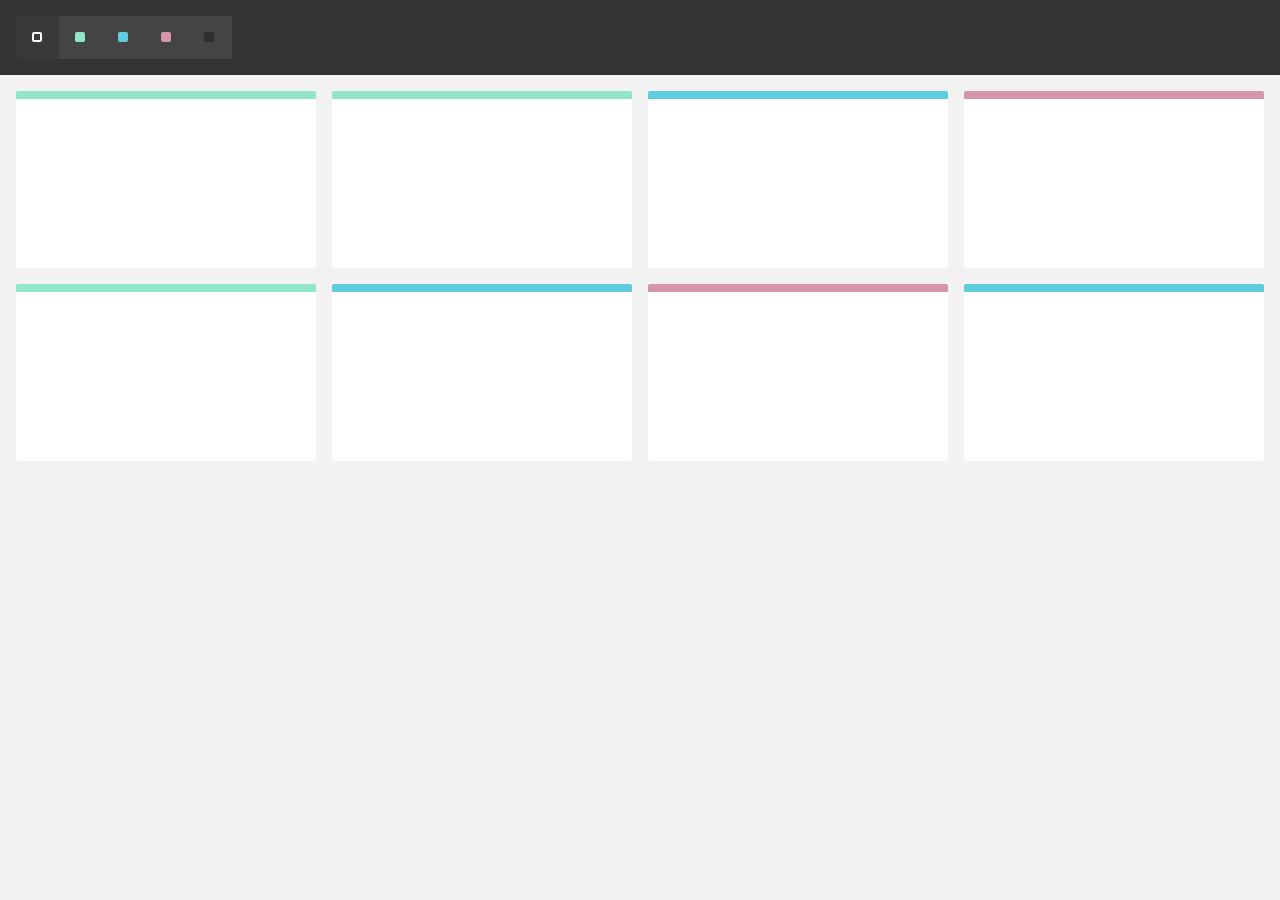
<file: js/mixitup/demos/filtering-by-url/index.html>
<!DOCTYPE html>
<html>
    <head>
        <meta name="viewport" content="width=device-width, initial-scale=1">

        <link href="../reset.css" rel="stylesheet"/>
        <link href="./style.css" rel="stylesheet"/>

        <title>MixItUp Demo - Filtering by URL</title>
    </head>
    <body>
        <div class="controls">
            <button type="button" class="control" data-filter="all">All</button>
            <button type="button" class="control" data-filter=".green">Green</button>
            <button type="button" class="control" data-filter=".blue">Blue</button>
            <button type="button" class="control" data-filter=".pink">Pink</button>
            <button type="button" class="control" data-filter="none">None</button>
        </div>

        <div class="container">
            <div class="mix green"></div>
            <div class="mix green"></div>
            <div class="mix blue"></div>
            <div class="mix pink"></div>
            <div class="mix green"></div>
            <div class="mix blue"></div>
            <div class="mix pink"></div>
            <div class="mix blue"></div>

            <div class="gap"></div>
            <div class="gap"></div>
            <div class="gap"></div>
        </div>

        <script src="../mixitup.min.js"></script>

        <script>
            // As we have no server-side application or routes, we will use
            // a URL "hash" for this demo, but we chould just as easily use
            // a URL route segment.

            // As we will use the target selector in several parts of the demo,
            // we will declare it as a variable here.

            var targetSelector = '.mix';

            /**
             * Reads a hash from the URL (if present), and converts it into a class
             * selector string. E.g "#green" -> ".green". Otherwise, defaults
             * to the targetSelector, equivalent to "all"
             *
             * @return {string}
             */

            function getSelectorFromHash() {
                var hash = window.location.hash.replace(/^#/g, '');

                var selector = hash ? '.' + hash : targetSelector;

                return selector;
            }

            /**
             * Updates the URL whenever the current filter changes.
             *
             * @param   {mixitup.State} state
             * @return  {void}
             */

            function setHash(state) {
                var selector = state.activeFilter.selector;
                var newHash = '#' + selector.replace(/^./g, '');

                if (selector === targetSelector && window.location.hash) {
                    // Equivalent to filter "all", remove the hash

                    history.pushState(null, document.title, window.location.pathname); // or history.replaceState()
                } else if (newHash !== window.location.hash && selector !== targetSelector) {
                    // Change the hash

                    history.pushState(null, document.title, window.location.pathname + newHash); // or history.replaceState()
                }
            }

            // Instantiate and configure the mixer

            var mixer = mixitup('.container', {
                selectors: {
                    target: targetSelector
                },
                load: {
                    filter: getSelectorFromHash() // Ensure that the mixer's initial filter matches the URL on startup
                },
                callbacks: {
                    onMixEnd: setHash // Call the setHash() method at the end of each operation
                }
            });

            // Add an "onhashchange" handler to keep the mixer in sync as the user goes
            // back and forward through their history.

            // NB: This may or may not be the desired behavior for your project. If you don't
            // want MixItUp operations to count as individual history items, simply use
            // 'replaceState()' instead of 'pushState()' within the 'setHash()' function above.
            // In which case this handler would no longer be neccessary.

            window.onhashchange = function() {
                var selector = getSelectorFromHash();

                if (selector === mixer.getState().activeFilter.selector) return; // no change

                mixer.filter(selector);
            };
        </script>
    </body>
</html>
</file>
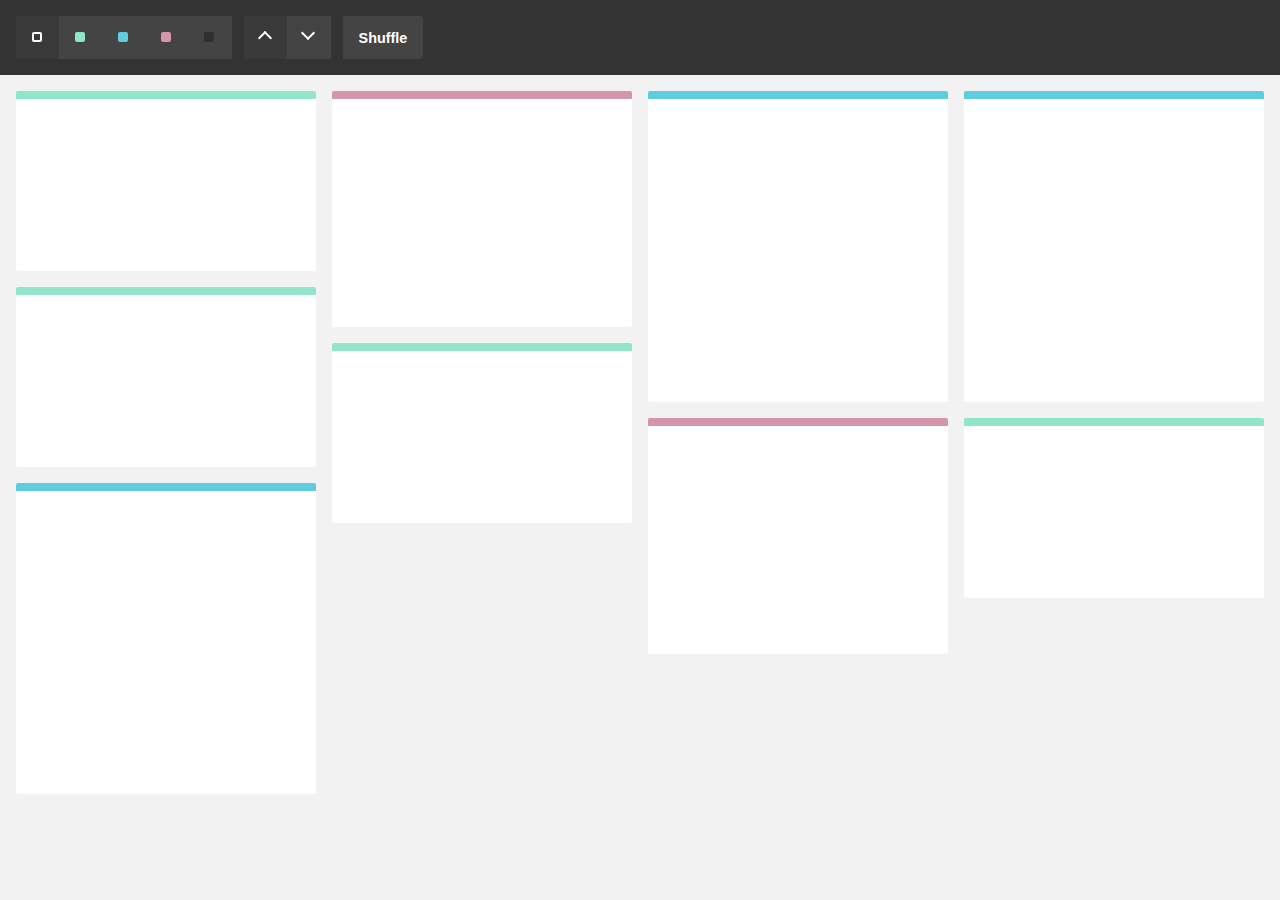
<file: js/mixitup/demos/grid-columns/index.html>
<!DOCTYPE html>
<html>
    <head>
        <meta name="viewport" content="width=device-width, initial-scale=1">

        <link href="../reset.css" rel="stylesheet"/>
        <link href="./style.css" rel="stylesheet"/>

        <title>MixItUp Demo - Columns Grid</title>
    </head>
    <body>
        <div class="controls">
            <button type="button" class="control" data-filter="all">All</button>
            <button type="button" class="control" data-filter=".green">Green</button>
            <button type="button" class="control" data-filter=".blue">Blue</button>
            <button type="button" class="control" data-filter=".pink">Pink</button>
            <button type="button" class="control" data-filter="none">None</button>

            <button type="button" class="control" data-sort="default:asc">Asc</button>
            <button type="button" class="control" data-sort="default:desc">Desc</button>

            <button type="button" class="control text" data-sort="random">Shuffle</button>
        </div>

        <div class="container">
            <div class="mix green"></div>
            <div class="mix green"></div>
            <div class="mix blue"></div>
            <div class="mix pink"></div>
            <div class="mix green"></div>
            <div class="mix blue"></div>
            <div class="mix pink"></div>
            <div class="mix blue"></div>
            <div class="mix green"></div>
        </div>

        <script src="../mixitup.min.js"></script>

        <script>
            var containerEl = document.querySelector('.container');

            var mixer = mixitup(containerEl, {
                animation: {
                    animateResizeContainer: false // required to prevent column algorithm bug
                }
            });

            // NB: See comments in stylesheet regarding fixes for chrome and safari "flickering"
        </script>
    </body>
</html>
</file>
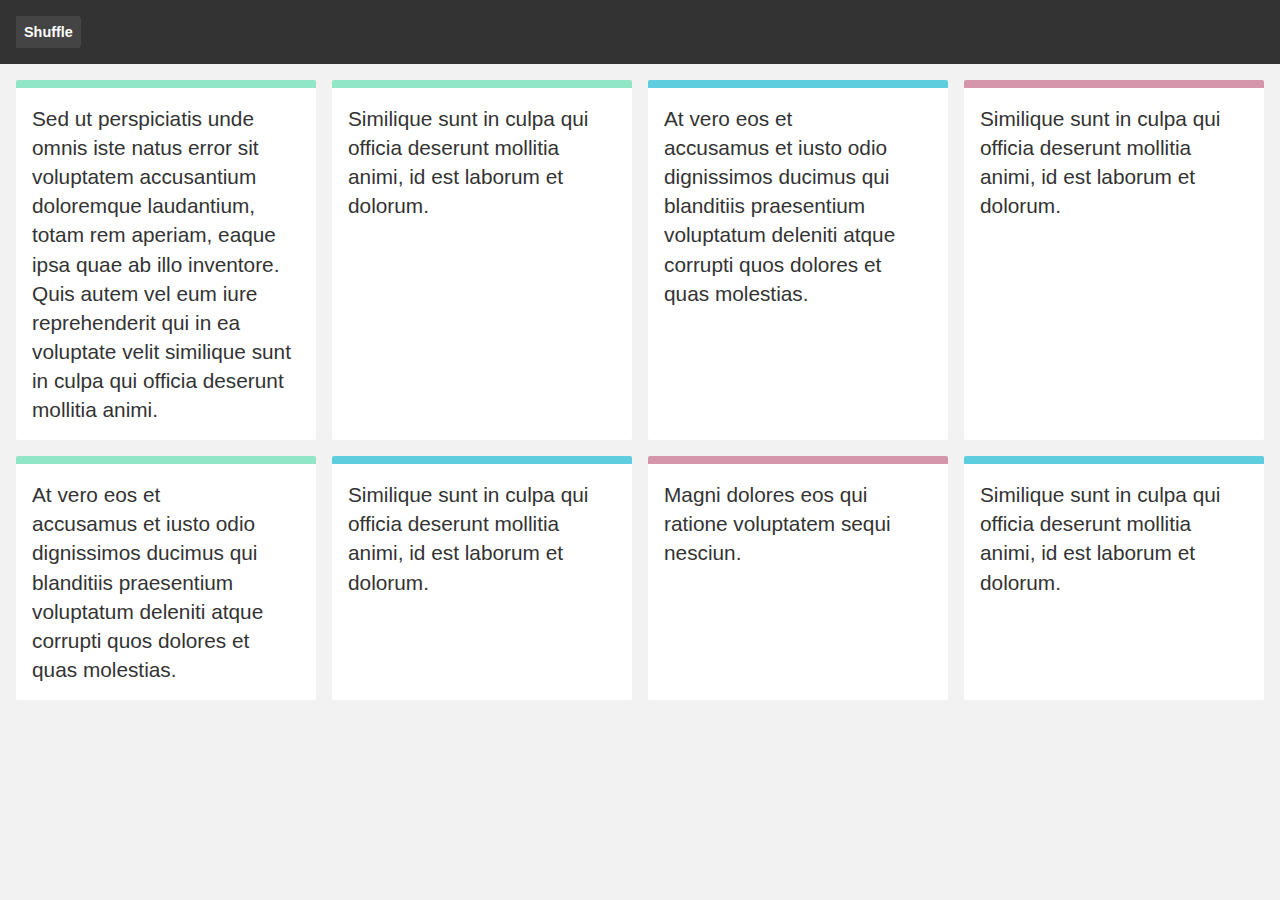
<file: js/mixitup/demos/grid-flex-box-matching-heights/index.html>
<!DOCTYPE html>
<html>
    <head>
        <meta name="viewport" content="width=device-width, initial-scale=1">

        <link href="../reset.css" rel="stylesheet"/>
        <link href="./style.css" rel="stylesheet"/>

        <title>MixItUp Demo - Flex-box Grid with Matching Heights</title>
    </head>
    <body>
        <div class="controls">
            <button type="button" class="control" data-sort="random">Shuffle</button>
        </div>

        <div class="container">
            <div class="mix green">
                <p>Sed ut perspiciatis unde omnis iste natus error sit voluptatem accusantium doloremque laudantium, totam rem aperiam, eaque ipsa quae ab illo inventore. Quis autem vel eum iure reprehenderit qui in ea voluptate velit similique sunt in culpa qui officia deserunt mollitia animi.</p>
            </div>

            <div class="mix green">
                <p>Similique sunt in culpa qui officia deserunt mollitia animi, id est laborum et dolorum.</p>
            </div>

            <div class="mix blue">
                <p>At vero eos et accusamus et iusto odio dignissimos ducimus qui blanditiis praesentium voluptatum deleniti atque corrupti quos dolores et quas molestias.<p>
            </div>

            <div class="mix pink">
                <p>Similique sunt in culpa qui officia deserunt mollitia animi, id est laborum et dolorum.</p>
            </div>

            <div class="mix green">
                <p>At vero eos et accusamus et iusto odio dignissimos ducimus qui blanditiis praesentium voluptatum deleniti atque corrupti quos dolores et quas molestias.<p>
            </div>

            <div class="mix blue">
                <p>Similique sunt in culpa qui officia deserunt mollitia animi, id est laborum et dolorum.</p>
            </div>

            <div class="mix pink">
                <p>Magni dolores eos qui ratione voluptatem sequi nesciun.</p>
            </div>

            <div class="mix blue">
                <p>Similique sunt in culpa qui officia deserunt mollitia animi, id est laborum et dolorum.</p>
            </div>

            <div class="gap"></div>
            <div class="gap"></div>
            <div class="gap"></div>
        </div>

        <script src="../mixitup.min.js"></script>

        <script>
            var containerEl = document.querySelector('.container');

            var mixer = mixitup(containerEl, {
                animation: {
                    animateResizeTargets: true
                }
            });
        </script>
    </body>
</html>
</file>
<file: js/mixitup/demos/attribute-selectors/style.css>
html,
body {
    height: 100%;
    background: #f2f2f2;
}

*,
*:before,
*:after {
    box-sizing: border-box;
}

/* Controls
---------------------------------------------------------------------- */

.controls {
    padding: 1rem;
    background: #333;
    font-size: 0.1px;
}

.control {
    position: relative;
    display: inline-block;
    width: 2.7rem;
    height: 2.7rem;
    background: #444;
    cursor: pointer;
    font-size: 0.1px;
    color: white;
    transition: background 150ms;
}

.control:hover {
    background: #3f3f3f;
}

.control[data-filter]:after {
    content: '';
    position: absolute;
    width: 10px;
    height: 10px;
    top: calc(50% - 6px);
    left: calc(50% - 6px);
    border: 2px solid currentColor;
    border-radius: 2px;
    background: currentColor;
    transition: background-color 150ms, border-color 150ms;
}

.control[data-sort]:after {
    content: '';
    position: absolute;
    width: 10px;
    height: 10px;
    border-top: 2px solid;
    border-left: 2px solid;
    top: calc(50% - 6px);
    left: calc(50% - 6px);
    transform:  translateY(1px) rotate(45deg);
}

.control[data-sort*=":desc"]:after {
    transform:  translateY(-4px) rotate(-135deg);
}

.mixitup-control-active {
    background: #393939;
}

.mixitup-control-active[data-filter]:after {
    background: transparent;
}

.control:first-of-type {
    border-radius: 3px 0 0 3px;
}

.control:last-of-type {
    border-radius: 0 3px 3px 0;
}

.control[data-filter] + .control[data-sort] {
    margin-left: .75rem;
}

.control[data-filter=".green"] {
    color: #91e6c7;
}

.control[data-filter=".blue"] {
    color: #5ecdde;
}

.control[data-filter=".pink"] {
    color: #d595aa;
}

.control[data-filter="none"] {
    color: #2f2f2f;
}

/* Container
---------------------------------------------------------------------- */

.container {
    padding: 1rem;
    text-align: justify;
    font-size: 0.1px;
}

.container:after {
    content: '';
    display: inline-block;
    width: 100%;
}

/* Grid Items
---------------------------------------------------------------------- */

.item,
.gap {
    display: inline-block;
    vertical-align: top;
}

.item {
    background: #fff;
    border-top: .5rem solid currentColor;
    border-radius: 2px;
    margin-bottom: 1rem;
    position: relative;
}

.item:before {
    content: '';
    display: inline-block;
    padding-top: 56.25%;
}

.item.green {
    color: #91e6c7;
}

.item.pink {
    color: #d595aa;
}

.item.blue {
    color: #5ecdde;
}

/* Grid Breakpoints
---------------------------------------------------------------------- */

/* 2 Columns */

.item,
.gap {
    width: calc(100%/2 - (((2 - 1) * 1rem) / 2));
}

/* 3 Columns */

@media screen and (min-width: 541px) {
    .item,
    .gap {
        width: calc(100%/3 - (((3 - 1) * 1rem) / 3));
    }
}

/* 4 Columns */

@media screen and (min-width: 961px) {
    .item,
    .gap {
        width: calc(100%/4 - (((4 - 1) * 1rem) / 4));
    }
}

/* 5 Columns */

@media screen and (min-width: 1281px) {
    .item,
    .gap {
        width: calc(100%/5 - (((5 - 1) * 1rem) / 5));
    }
}
</file>
<file: js/mixitup/demos/basic-ie-8/style.css>
html,
body {
    height: 100%;
    background: #f2f2f2;
}

*,
*:before,
*:after {
    box-sizing: border-box;
}

/* Controls
---------------------------------------------------------------------- */

.controls {
    padding: 16px;
    background: #333;
    font-size: 0.1px;
}

.control {
    position: relative;
    display: inline-block;
    vertical-align: top;
    padding: 10px;
    font-size: 15px;
    height: 35px;
    min-width: 25px;
    background: #444;
    cursor: pointer;
    color: white;
    font-weight: 800;
    transition: background 150ms;
}

.control:hover {
    background: #3f3f3f;
}

.control[data-sort*=":desc"]:after {
    transform:  translateY(-4px) rotate(-135deg);
}

.mixitup-control-active {
    background: #393939;
}

.control[data-filter="all"] {
    background: #fff;
}

.control[data-filter=".green"] {
    background: #91e6c7;
}

.control[data-filter=".blue"] {
    background: #5ecdde;
}

.control[data-filter=".pink"] {
    background: #d595aa;
}

.control[data-filter="none"] {
    background: #2f2f2f;
}

/* Container
---------------------------------------------------------------------- */

.container {
    padding: 16px;
    text-align: justify;
    font-size: 0.1px;
}

.container:after {
    content: '';
    display: inline-block;
    width: 100%;
}

/* Target Elements
---------------------------------------------------------------------- */

.mix,
.gap {
    display: inline-block;
    vertical-align: top;
}

.mix {
    background: #fff;
    border-top: 8px solid transparent;
    border-radius: 2px;
    margin-bottom: 1.25%;
    position: relative;
}

.mix:before {
    content: '';
    display: inline-block;
    padding-top: 56.25%;
}

.mix.green {
    border-top-color: #91e6c7;
}

.mix.pink {
    border-top-color: #d595aa;
}

.mix.blue {
    border-top-color: #5ecdde;
}

.mix,
.gap {
    width: 24%;
}
</file>
<file: js/mixitup/demos/basic/style.css>
html,
body {
    height: 100%;
    background: #f2f2f2;
}

*,
*:before,
*:after {
    box-sizing: border-box;
}

/* Controls
---------------------------------------------------------------------- */

.controls {
    padding: 1rem;
    background: #333;
    font-size: 0.1px;
}

.control {
    position: relative;
    display: inline-block;
    width: 2.7rem;
    height: 2.7rem;
    background: #444;
    cursor: pointer;
    font-size: 0.1px;
    color: white;
    transition: background 150ms;
}

.control:hover {
    background: #3f3f3f;
}

.control[data-filter]:after {
    content: '';
    position: absolute;
    width: 10px;
    height: 10px;
    top: calc(50% - 6px);
    left: calc(50% - 6px);
    border: 2px solid currentColor;
    border-radius: 2px;
    background: currentColor;
    transition: background-color 150ms, border-color 150ms;
}

.control[data-sort]:after {
    content: '';
    position: absolute;
    width: 10px;
    height: 10px;
    border-top: 2px solid;
    border-left: 2px solid;
    top: calc(50% - 6px);
    left: calc(50% - 6px);
    transform:  translateY(1px) rotate(45deg);
}

.control[data-sort*=":desc"]:after {
    transform:  translateY(-4px) rotate(-135deg);
}

.mixitup-control-active {
    background: #393939;
}

.mixitup-control-active[data-filter]:after {
    background: transparent;
}

.control:first-of-type {
    border-radius: 3px 0 0 3px;
}

.control:last-of-type {
    border-radius: 0 3px 3px 0;
}

.control[data-filter] + .control[data-sort] {
    margin-left: .75rem;
}

.control[data-filter=".green"] {
    color: #91e6c7;
}

.control[data-filter=".blue"] {
    color: #5ecdde;
}

.control[data-filter=".pink"] {
    color: #d595aa;
}

.control[data-filter="none"] {
    color: #2f2f2f;
}

/* Container
---------------------------------------------------------------------- */

.container {
    padding: 1rem;
    text-align: justify;
    font-size: 0.1px;
}

.container:after {
    content: '';
    display: inline-block;
    width: 100%;
}

/* Target Elements
---------------------------------------------------------------------- */

.mix,
.gap {
    display: inline-block;
    vertical-align: top;
}

.mix {
    background: #fff;
    border-top: .5rem solid currentColor;
    border-radius: 2px;
    margin-bottom: 1rem;
    position: relative;
}

.mix:before {
    content: '';
    display: inline-block;
    padding-top: 56.25%;
}

.mix.green {
    color: #91e6c7;
}

.mix.pink {
    color: #d595aa;
}

.mix.blue {
    color: #5ecdde;
}

/* Grid Breakpoints
---------------------------------------------------------------------- */

/* 2 Columns */

.mix,
.gap {
    width: calc(100%/2 - (((2 - 1) * 1rem) / 2));
}

/* 3 Columns */

@media screen and (min-width: 541px) {
    .mix,
    .gap {
        width: calc(100%/3 - (((3 - 1) * 1rem) / 3));
    }
}

/* 4 Columns */

@media screen and (min-width: 961px) {
    .mix,
    .gap {
        width: calc(100%/4 - (((4 - 1) * 1rem) / 4));
    }
}

/* 5 Columns */

@media screen and (min-width: 1281px) {
    .mix,
    .gap {
        width: calc(100%/5 - (((5 - 1) * 1rem) / 5));
    }
}
</file>
<file: js/mixitup/demos/checkboxes-with-reset-checkbox/style.css>
html,
body {
    height: 100%;
    background: #f2f2f2;
}

*,
*:before,
*:after {
    box-sizing: border-box;
}

/* Controls
---------------------------------------------------------------------- */

.controls {
    padding: 1rem;
    background: #333;
    font-size: 0.1px;
}

.control {
    position: relative;
    display: inline-block;
    width: 2.7rem;
    height: 2.7rem;
    background: #444;
    cursor: pointer;
    font-size: 0.1px;
    color: white;
    transition: background 150ms;
}

.control:hover {
    background: #3f3f3f;
}

.control[data-filter]:after {
    content: '';
    position: absolute;
    width: 10px;
    height: 10px;
    top: calc(50% - 6px);
    left: calc(50% - 6px);
    border: 2px solid currentColor;
    border-radius: 2px;
    background: currentColor;
    transition: background-color 150ms, border-color 150ms;
}

.control[data-sort]:after {
    content: '';
    position: absolute;
    width: 10px;
    height: 10px;
    border-top: 2px solid;
    border-left: 2px solid;
    top: calc(50% - 6px);
    left: calc(50% - 6px);
    transform:  translateY(1px) rotate(45deg);
}

.control[data-sort*=":desc"]:after {
    transform:  translateY(-4px) rotate(-135deg);
}

.mixitup-control-active {
    background: #393939;
}

.mixitup-control-active[data-filter]:after {
    background: transparent;
}

.control:first-of-type {
    border-radius: 3px 0 0 3px;
}

.control:last-of-type {
    border-radius: 0 3px 3px 0;
}

.checkbox-group {
    display: inline-block;
    padding: .5rem;
    background: #2a2a2a;
    margin-right: .75rem;
    vertical-align: top;
}

.checkbox {
    text-align: justify;
}

.checkbox:after {
    content: '';
    display: inline-block;
    width: 100%;
}

.checkbox-input,
.checkbox-label {
    display: inline-block;
}

.checkbox-label {
    color: white;
    font-family: 'helvetica-neue', arial, sans-serif;
    font-size: .9rem;
    margin-right: .5rem;
}

/* Container
---------------------------------------------------------------------- */

.container {
    padding: 1rem;
    text-align: justify;
    font-size: 0.1px;
}

.container:after {
    content: '';
    display: inline-block;
    width: 100%;
}

/* Target Elements
---------------------------------------------------------------------- */

.mix,
.gap {
    display: inline-block;
    vertical-align: top;
}

.mix {
    background: #fff;
    border-top: .5rem solid currentColor;
    border-radius: 2px;
    margin-bottom: 1rem;
    position: relative;
}

.mix:before {
    content: '';
    display: inline-block;
    padding-top: 56.25%;
}

.mix.green {
    color: #91e6c7;
}

.mix.pink {
    color: #d595aa;
}

.mix.blue {
    color: #5ecdde;
}

/* Grid Breakpoints
---------------------------------------------------------------------- */

/* 2 Columns */

.mix,
.gap {
    width: calc(100%/2 - (((2 - 1) * 1rem) / 2));
}

/* 3 Columns */

@media screen and (min-width: 541px) {
    .mix,
    .gap {
        width: calc(100%/3 - (((3 - 1) * 1rem) / 3));
    }
}

/* 4 Columns */

@media screen and (min-width: 961px) {
    .mix,
    .gap {
        width: calc(100%/4 - (((4 - 1) * 1rem) / 4));
    }
}

/* 5 Columns */

@media screen and (min-width: 1281px) {
    .mix,
    .gap {
        width: calc(100%/5 - (((5 - 1) * 1rem) / 5));
    }
}
</file>
<file: js/mixitup/demos/checkboxes/style.css>
html,
body {
    height: 100%;
    background: #f2f2f2;
}

*,
*:before,
*:after {
    box-sizing: border-box;
}

/* Controls
---------------------------------------------------------------------- */

.controls {
    padding: 1rem;
    background: #333;
    font-size: 0.1px;
}

.control {
    position: relative;
    display: inline-block;
    width: 2.7rem;
    height: 2.7rem;
    background: #444;
    cursor: pointer;
    font-size: 0.1px;
    color: white;
    transition: background 150ms;
}

.control:hover {
    background: #3f3f3f;
}

.control[data-filter]:after {
    content: '';
    position: absolute;
    width: 10px;
    height: 10px;
    top: calc(50% - 6px);
    left: calc(50% - 6px);
    border: 2px solid currentColor;
    border-radius: 2px;
    background: currentColor;
    transition: background-color 150ms, border-color 150ms;
}

.control[data-sort]:after {
    content: '';
    position: absolute;
    width: 10px;
    height: 10px;
    border-top: 2px solid;
    border-left: 2px solid;
    top: calc(50% - 6px);
    left: calc(50% - 6px);
    transform:  translateY(1px) rotate(45deg);
}

.control[data-sort*=":desc"]:after {
    transform:  translateY(-4px) rotate(-135deg);
}

.mixitup-control-active {
    background: #393939;
}

.mixitup-control-active[data-filter]:after {
    background: transparent;
}

.control:first-of-type {
    border-radius: 3px 0 0 3px;
}

.control:last-of-type {
    border-radius: 0 3px 3px 0;
}

.checkbox-group {
    display: inline-block;
    padding: .5rem;
    background: #2a2a2a;
    margin-right: .75rem;
    vertical-align: top;
}

.checkbox {
    text-align: justify;
}

.checkbox:after {
    content: '';
    display: inline-block;
    width: 100%;
}

.checkbox-input,
.checkbox-label {
    display: inline-block;
}

.checkbox-label {
    color: white;
    font-family: 'helvetica-neue', arial, sans-serif;
    font-size: .9rem;
    margin-right: .5rem;
}

/* Container
---------------------------------------------------------------------- */

.container {
    padding: 1rem;
    text-align: justify;
    font-size: 0.1px;
}

.container:after {
    content: '';
    display: inline-block;
    width: 100%;
}

/* Target Elements
---------------------------------------------------------------------- */

.mix,
.gap {
    display: inline-block;
    vertical-align: top;
}

.mix {
    background: #fff;
    border-top: .5rem solid currentColor;
    border-radius: 2px;
    margin-bottom: 1rem;
    position: relative;
}

.mix:before {
    content: '';
    display: inline-block;
    padding-top: 56.25%;
}

.mix.green {
    color: #91e6c7;
}

.mix.pink {
    color: #d595aa;
}

.mix.blue {
    color: #5ecdde;
}

/* Grid Breakpoints
---------------------------------------------------------------------- */

/* 2 Columns */

.mix,
.gap {
    width: calc(100%/2 - (((2 - 1) * 1rem) / 2));
}

/* 3 Columns */

@media screen and (min-width: 541px) {
    .mix,
    .gap {
        width: calc(100%/3 - (((3 - 1) * 1rem) / 3));
    }
}

/* 4 Columns */

@media screen and (min-width: 961px) {
    .mix,
    .gap {
        width: calc(100%/4 - (((4 - 1) * 1rem) / 4));
    }
}

/* 5 Columns */

@media screen and (min-width: 1281px) {
    .mix,
    .gap {
        width: calc(100%/5 - (((5 - 1) * 1rem) / 5));
    }
}
</file>
<file: js/mixitup/demos/dataset-empty-container/style.css>
html,
body {
    height: 100%;
    background: #f2f2f2;
}

*,
*:before,
*:after {
    box-sizing: border-box;
}

/* Controls
---------------------------------------------------------------------- */

.controls {
    padding: 1rem;
    background: #333;
    font-size: 0.1px;
}

.control {
    position: relative;
    display: inline-block;
    width: 2.7rem;
    height: 2.7rem;
    background: #444;
    cursor: pointer;
    font-size: 0.1px;
    color: white;
    transition: background 150ms;
}

.control:not(.control-active):hover {
    background: #3f3f3f;
}

.control-filter:after {
    content: '';
    position: absolute;
    width: 10px;
    height: 10px;
    top: calc(50% - 6px);
    left: calc(50% - 6px);
    border: 2px solid currentColor;
    border-radius: 2px;
    background: currentColor;
    transition: background-color 150ms, border-color 150ms;
}

.control-sort:after {
    content: '';
    position: absolute;
    width: 10px;
    height: 10px;
    border-top: 2px solid;
    border-left: 2px solid;
    top: calc(50% - 6px);
    left: calc(50% - 6px);
    transform:  translateY(1px) rotate(45deg);
}

.control-sort[data-order="desc"]:after {
    transform:  translateY(-4px) rotate(-135deg);
}

.control-active {
    background: #393939;
}

.control-filter.control-active:after {
    background: transparent;
}

.control:first-of-type {
    border-radius: 3px 0 0 3px;
}

.control:last-of-type {
    border-radius: 0 3px 3px 0;
}

.control-filter + .control-sort {
    margin-left: .75rem;
}

.control-filter[data-color="green"] {
    color: #91e6c7;
}

.control-filter[data-color="blue"] {
    color: #5ecdde;
}

.control-filter[data-color="pink"] {
    color: #d595aa;
}

.control-filter[data-color="none"] {
    color: #2f2f2f;
}

/* Container
---------------------------------------------------------------------- */

.container {
    padding: 1rem;
    text-align: justify;
    font-size: 0.1px;
}

.container:after {
    content: '';
    display: inline-block;
    width: 100%;
}

/* Target Elements
---------------------------------------------------------------------- */

.item,
.gap {
    display: inline-block;
    vertical-align: top;
}

.item {
    background: #fff;
    border-top: .5rem solid currentColor;
    border-radius: 2px;
    margin-bottom: 1rem;
    position: relative;
}

.item:before {
    content: '';
    display: inline-block;
    padding-top: 56.25%;
}

.item.green {
    color: #91e6c7;
}

.item.pink {
    color: #d595aa;
}

.item.blue {
    color: #5ecdde;
}

.item .published-date {
    position: absolute;
    top: 0;
    left: 0;
    padding: 1rem;
    font-size: 1rem;
    color: #333;
    font-family: 'helvetica-neue', arial, sans-serif;
    font-weight:  700;
}

/* Grid Breakpoints
---------------------------------------------------------------------- */

/* 2 Columns */

.item,
.gap {
    width: calc(100%/2 - (((2 - 1) * 1rem) / 2));
}

/* 3 Columns */

@media screen and (min-width: 541px) {
    .item,
    .gap {
        width: calc(100%/3 - (((3 - 1) * 1rem) / 3));
    }
}

/* 4 Columns */

@media screen and (min-width: 961px) {
    .item,
    .gap {
        width: calc(100%/4 - (((4 - 1) * 1rem) / 4));
    }
}

/* 5 Columns */

@media screen and (min-width: 1281px) {
    .item,
    .gap {
        width: calc(100%/5 - (((5 - 1) * 1rem) / 5));
    }
}
</file>
<file: js/mixitup/demos/dataset-pre-rendered-targets/style.css>
html,
body {
    height: 100%;
    background: #f2f2f2;
}

*,
*:before,
*:after {
    box-sizing: border-box;
}

/* Controls
---------------------------------------------------------------------- */

.controls {
    padding: 1rem;
    background: #333;
    font-size: 0.1px;
}

.control {
    position: relative;
    display: inline-block;
    width: 2.7rem;
    height: 2.7rem;
    background: #444;
    cursor: pointer;
    font-size: 0.1px;
    color: white;
    transition: background 150ms;
}

.control:not(.control-active):hover {
    background: #3f3f3f;
}

.control-filter:after {
    content: '';
    position: absolute;
    width: 10px;
    height: 10px;
    top: calc(50% - 6px);
    left: calc(50% - 6px);
    border: 2px solid currentColor;
    border-radius: 2px;
    background: currentColor;
    transition: background-color 150ms, border-color 150ms;
}

.control-sort:after {
    content: '';
    position: absolute;
    width: 10px;
    height: 10px;
    border-top: 2px solid;
    border-left: 2px solid;
    top: calc(50% - 6px);
    left: calc(50% - 6px);
    transform:  translateY(1px) rotate(45deg);
}

.control-sort[data-order="desc"]:after {
    transform:  translateY(-4px) rotate(-135deg);
}

.control-active {
    background: #393939;
}

.control-filter.control-active:after {
    background: transparent;
}

.control:first-of-type {
    border-radius: 3px 0 0 3px;
}

.control:last-of-type {
    border-radius: 0 3px 3px 0;
}

.control-filter + .control-sort {
    margin-left: .75rem;
}

.control-filter[data-color="green"] {
    color: #91e6c7;
}

.control-filter[data-color="blue"] {
    color: #5ecdde;
}

.control-filter[data-color="pink"] {
    color: #d595aa;
}

.control-filter[data-color="none"] {
    color: #2f2f2f;
}

/* Container
---------------------------------------------------------------------- */

.container {
    padding: 1rem;
    text-align: justify;
    font-size: 0.1px;
}

.container:after {
    content: '';
    display: inline-block;
    width: 100%;
}

/* Target Elements
---------------------------------------------------------------------- */

.item,
.gap {
    display: inline-block;
    vertical-align: top;
}

.item {
    background: #fff;
    border-top: .5rem solid currentColor;
    border-radius: 2px;
    margin-bottom: 1rem;
    position: relative;
}

.item:before {
    content: '';
    display: inline-block;
    padding-top: 56.25%;
}

.item.green {
    color: #91e6c7;
}

.item.pink {
    color: #d595aa;
}

.item.blue {
    color: #5ecdde;
}

.item .published-date {
    position: absolute;
    top: 0;
    left: 0;
    padding: 1rem;
    font-size: 1rem;
    color: #333;
    font-family: 'helvetica-neue', arial, sans-serif;
    font-weight:  700;
}

/* Grid Breakpoints
---------------------------------------------------------------------- */

/* 2 Columns */

.item,
.gap {
    width: calc(100%/2 - (((2 - 1) * 1rem) / 2));
}

/* 3 Columns */

@media screen and (min-width: 541px) {
    .item,
    .gap {
        width: calc(100%/3 - (((3 - 1) * 1rem) / 3));
    }
}

/* 4 Columns */

@media screen and (min-width: 961px) {
    .item,
    .gap {
        width: calc(100%/4 - (((4 - 1) * 1rem) / 4));
    }
}

/* 5 Columns */

@media screen and (min-width: 1281px) {
    .item,
    .gap {
        width: calc(100%/5 - (((5 - 1) * 1rem) / 5));
    }
}
</file>
<file: js/mixitup/demos/filtering-by-range/style.css>
html,
body {
    height: 100%;
    background: #f2f2f2;
}

*,
*:before,
*:after {
    box-sizing: border-box;
}

/* Controls
---------------------------------------------------------------------- */

.controls {
    padding: 1rem;
    background: #333;
    font-size: 0.1px;
}

.control {
    position: relative;
    display: inline-block;
    width: 2.7rem;
    height: 2.7rem;
    background: #444;
    cursor: pointer;
    font-size: 0.1px;
    color: white;
    transition: background 150ms;
}

.control:hover {
    background: #3f3f3f;
}

.control[data-filter]:after {
    content: '';
    position: absolute;
    width: 10px;
    height: 10px;
    top: calc(50% - 6px);
    left: calc(50% - 6px);
    border: 2px solid currentColor;
    border-radius: 2px;
    background: currentColor;
    transition: background-color 150ms, border-color 150ms;
}

.control[data-sort]:after {
    content: '';
    position: absolute;
    width: 10px;
    height: 10px;
    border-top: 2px solid;
    border-left: 2px solid;
    top: calc(50% - 6px);
    left: calc(50% - 6px);
    transform:  translateY(1px) rotate(45deg);
}

.control[data-sort*=":desc"]:after {
    transform:  translateY(-4px) rotate(-135deg);
}

.mixitup-control-active {
    background: #393939;
}

.mixitup-control-active[data-filter]:after {
    background: transparent;
}

.control:first-of-type {
    border-radius: 3px 0 0 3px;
}

.control:last-of-type {
    border-radius: 0 3px 3px 0;
}

.control[data-filter] + .control[data-sort] {
    margin-left: .75rem;
}

.control[data-filter=".green"] {
    color: #91e6c7;
}

.control[data-filter=".blue"] {
    color: #5ecdde;
}

.control[data-filter=".pink"] {
    color: #d595aa;
}

.control[data-filter="none"] {
    color: #2f2f2f;
}

.range-slider {
    margin: 0 1rem;
    display: inline-block;
    vertical-align: middle;
    position: relative;
}

.range-slider:last-child {
    margin-left: 0;
}

.range-slider::before,
.range-slider::after,
.range-slider-label {
    font-family: 'helvetica-neue', arial, sans-serif;
}

.range-slider::before,
.range-slider::after {
    font-size: .7rem;
    color: #aaa;
    content: '0';
    position: absolute;
    bottom: 0;
    left: 0;
    padding: 0 .2rem;
}

.range-slider::after {
    content: '10';
    left: auto;
    right: 0;
}

.range-slider-label {
    display: block;
    font-size: .8rem;
    color: #ccc;
    margin-bottom: .05rem;
    font-weight: 700;
}

.range-slider:last-child .range-slider-label {
    text-align: right;
}

.range-slider-input {
    position: relative;
    background: transparent;
    -webkit-appearance: none;
    margin-bottom: .75rem;
    z-index: 1;
}

.range-slider-input::-webkit-slider-runnable-track {
    width: 300px;
    height: 5px;
    background: #888;
    border: none;
    border-radius: 3px;
    transition: background 150ms;
}

.range-slider-input::-webkit-slider-thumb {
    -webkit-appearance: none;
    border: none;
    height: 16px;
    width: 16px;
    border-radius: 50%;
    background: #5ecdde;
    margin-top: -6px;
}

.range-slider-input:focus {
    outline: none;
}

/* Container
---------------------------------------------------------------------- */

.container {
    padding: 1rem;
    text-align: justify;
    font-size: 0.1px;
}

.container:after {
    content: '';
    display: inline-block;
    width: 100%;
}

/* Target Elements
---------------------------------------------------------------------- */

.mix,
.gap {
    display: inline-block;
    vertical-align: top;
}

.mix {
    background: #fff;
    border-top: .5rem solid currentColor;
    border-radius: 2px;
    margin-bottom: 1rem;
    position: relative;
    font-family: 'helvetica-neue', arial, sans-serif;
}

.mix:before {
    content: '';
    display: inline-block;
    padding-top: 56.25%;
}

.mix.green {
    color: #91e6c7;
}

.mix.pink {
    color: #d595aa;
}

.mix.blue {
    color: #5ecdde;
}

.mix[data-size]:after {
    position: absolute;
    content: attr(data-size);
    font-size: 1rem;
    font-weight: bold;
    color: #aaa;
    padding: 1rem;
    width: 100%;
    top: 0;
    left: 0;
}

/* Grid Breakpoints
---------------------------------------------------------------------- */

/* 2 Columns */

.mix,
.gap {
    width: calc(100%/2 - (((2 - 1) * 1rem) / 2));
}

/* 3 Columns */

@media screen and (min-width: 541px) {
    .mix,
    .gap {
        width: calc(100%/3 - (((3 - 1) * 1rem) / 3));
    }
}

/* 4 Columns */

@media screen and (min-width: 961px) {
    .mix,
    .gap {
        width: calc(100%/4 - (((4 - 1) * 1rem) / 4));
    }
}

/* 5 Columns */

@media screen and (min-width: 1281px) {
    .mix,
    .gap {
        width: calc(100%/5 - (((5 - 1) * 1rem) / 5));
    }
}
</file>
<file: js/mixitup/demos/filtering-by-text-input/style.css>
html,
body {
    height: 100%;
    background: #f2f2f2;
}

*,
*:before,
*:after {
    box-sizing: border-box;
}

/* Controls
---------------------------------------------------------------------- */

.controls {
    padding: 1rem;
    background: #333;
    font-size: 0.1px;
}

.control {
    position: relative;
    display: inline-block;
    width: 2.7rem;
    height: 2.7rem;
    background: #444;
    cursor: pointer;
    font-size: 0.1px;
    color: white;
    transition: background 150ms;
}

.control:hover {
    background: #3f3f3f;
}

.control[data-filter]:after {
    content: '';
    position: absolute;
    width: 10px;
    height: 10px;
    top: calc(50% - 6px);
    left: calc(50% - 6px);
    border: 2px solid currentColor;
    border-radius: 2px;
    background: currentColor;
    transition: background-color 150ms, border-color 150ms;
}

.control[data-sort]:after {
    content: '';
    position: absolute;
    width: 10px;
    height: 10px;
    border-top: 2px solid;
    border-left: 2px solid;
    top: calc(50% - 6px);
    left: calc(50% - 6px);
    transform:  translateY(1px) rotate(45deg);
}

.control[data-sort*=":desc"]:after {
    transform:  translateY(-4px) rotate(-135deg);
}

.mixitup-control-active {
    background: #393939;
}

.mixitup-control-active[data-filter]:after {
    background: transparent;
}

.control:first-of-type {
    border-radius: 3px 0 0 3px;
}

.control:last-of-type {
    border-radius: 0 3px 3px 0;
}

.control[data-filter] + .control[data-sort] {
    margin-left: .75rem;
}

.control[data-filter=".green"] {
    color: #91e6c7;
}

.control[data-filter=".blue"] {
    color: #5ecdde;
}

.control[data-filter=".pink"] {
    color: #d595aa;
}

.control[data-filter="none"] {
    color: #2f2f2f;
}

.input {
    display: inline-block;
    font-size: 1rem;
    padding: .75rem;
    margin-left: .75rem;
    border-radius: 2px;
    border: 0 none;
    background: white;
    font-family: 'helvetica neue', arial, sans-serif;
    vertical-align: top;
}

/* Container
---------------------------------------------------------------------- */

.container {
    padding: 1rem;
    text-align: justify;
    font-size: 0.1px;
}

.container:after {
    content: '';
    display: inline-block;
    width: 100%;
}

/* Target Elements
---------------------------------------------------------------------- */

.mix,
.gap {
    display: inline-block;
    vertical-align: top;
}

.mix {
    background: #fff;
    border-top: .5rem solid currentColor;
    border-radius: 2px;
    margin-bottom: 1rem;
    position: relative;
}

.mix:before {
    content: '';
    display: inline-block;
    padding-top: 56.25%;
}

.mix.green {
    color: #91e6c7;
}

.mix.pink {
    color: #d595aa;
}

.mix.blue {
    color: #5ecdde;
}

/* Grid Breakpoints
---------------------------------------------------------------------- */

/* 2 Columns */

.mix,
.gap {
    width: calc(100%/2 - (((2 - 1) * 1rem) / 2));
}

/* 3 Columns */

@media screen and (min-width: 541px) {
    .mix,
    .gap {
        width: calc(100%/3 - (((3 - 1) * 1rem) / 3));
    }
}

/* 4 Columns */

@media screen and (min-width: 961px) {
    .mix,
    .gap {
        width: calc(100%/4 - (((4 - 1) * 1rem) / 4));
    }
}

/* 5 Columns */

@media screen and (min-width: 1281px) {
    .mix,
    .gap {
        width: calc(100%/5 - (((5 - 1) * 1rem) / 5));
    }
}
</file>
<file: js/mixitup/demos/filtering-by-url/style.css>
html,
body {
    height: 100%;
    background: #f2f2f2;
}

*,
*:before,
*:after {
    box-sizing: border-box;
}

/* Controls
---------------------------------------------------------------------- */

.controls {
    padding: 1rem;
    background: #333;
    font-size: 0.1px;
}

.control {
    position: relative;
    display: inline-block;
    width: 2.7rem;
    height: 2.7rem;
    background: #444;
    cursor: pointer;
    font-size: 0.1px;
    color: white;
    transition: background 150ms;
}

.control:hover {
    background: #3f3f3f;
}

.control[data-filter]:after {
    content: '';
    position: absolute;
    width: 10px;
    height: 10px;
    top: calc(50% - 6px);
    left: calc(50% - 6px);
    border: 2px solid currentColor;
    border-radius: 2px;
    background: currentColor;
    transition: background-color 150ms, border-color 150ms;
}

.mixitup-control-active {
    background: #393939;
}

.mixitup-control-active[data-filter]:after {
    background: transparent;
}

.control:first-of-type {
    border-radius: 3px 0 0 3px;
}

.control:last-of-type {
    border-radius: 0 3px 3px 0;
}

.control[data-filter=".green"] {
    color: #91e6c7;
}

.control[data-filter=".blue"] {
    color: #5ecdde;
}

.control[data-filter=".pink"] {
    color: #d595aa;
}

.control[data-filter="none"] {
    color: #2f2f2f;
}

/* Container
---------------------------------------------------------------------- */

.container {
    padding: 1rem;
    text-align: justify;
    font-size: 0.1px;
}

.container:after {
    content: '';
    display: inline-block;
    width: 100%;
}

/* Target Elements
---------------------------------------------------------------------- */

.mix,
.gap {
    display: inline-block;
    vertical-align: top;
}

.mix {
    background: #fff;
    border-top: .5rem solid currentColor;
    border-radius: 2px;
    margin-bottom: 1rem;
    position: relative;
}

.mix:before {
    content: '';
    display: inline-block;
    padding-top: 56.25%;
}

.mix.green {
    color: #91e6c7;
}

.mix.pink {
    color: #d595aa;
}

.mix.blue {
    color: #5ecdde;
}

/* Grid Breakpoints
---------------------------------------------------------------------- */

/* 2 Columns */

.mix,
.gap {
    width: calc(100%/2 - (((2 - 1) * 1rem) / 2));
}

/* 3 Columns */

@media screen and (min-width: 541px) {
    .mix,
    .gap {
        width: calc(100%/3 - (((3 - 1) * 1rem) / 3));
    }
}

/* 4 Columns */

@media screen and (min-width: 961px) {
    .mix,
    .gap {
        width: calc(100%/4 - (((4 - 1) * 1rem) / 4));
    }
}

/* 5 Columns */

@media screen and (min-width: 1281px) {
    .mix,
    .gap {
        width: calc(100%/5 - (((5 - 1) * 1rem) / 5));
    }
}
</file>
<file: js/mixitup/demos/grid-columns/style.css>
html,
body {
    height: 100%;
    background: #f2f2f2;
}

*,
*:before,
*:after {
    box-sizing: border-box;
}

/* Controls
---------------------------------------------------------------------- */

.controls {
    padding: 1rem;
    background: #333;
    font-size: 0.1px;
}

.control {
    position: relative;
    display: inline-block;
    vertical-align: top;
    width: 2.7rem;
    height: 2.7rem;
    background: #444;
    cursor: pointer;
    font-size: 0.1px;
    color: white;
    transition: background 150ms;
}

.control:hover {
    background: #3f3f3f;
}

.control[data-filter]:after {
    content: '';
    position: absolute;
    width: 10px;
    height: 10px;
    top: calc(50% - 6px);
    left: calc(50% - 6px);
    border: 2px solid currentColor;
    border-radius: 2px;
    background: currentColor;
    transition: background-color 150ms, border-color 150ms;
}

.control[data-sort]:after {
    content: '';
    position: absolute;
    width: 10px;
    height: 10px;
    border-top: 2px solid;
    border-left: 2px solid;
    top: calc(50% - 6px);
    left: calc(50% - 6px);
    transform:  translateY(1px) rotate(45deg);
}

.control.text {
    width: auto;
    height: auto;
    padding: 0 1rem;
    font-size: .9rem;
    height: 2.7rem;
    font-weight: 800;
    color: white;
    margin-left: .75rem;
}

.control.text:after {
    display: none;
}

.control[data-sort*=":desc"]:after {
    transform:  translateY(-4px) rotate(-135deg);
}

.mixitup-control-active {
    background: #393939;
}

.mixitup-control-active[data-filter]:after {
    background: transparent;
}

.control:first-of-type {
    border-radius: 3px 0 0 3px;
}

.control:last-of-type {
    border-radius: 0 3px 3px 0;
}

.control[data-filter] + .control[data-sort] {
    margin-left: .75rem;
}

.control[data-filter=".green"] {
    color: #91e6c7;
}

.control[data-filter=".blue"] {
    color: #5ecdde;
}

.control[data-filter=".pink"] {
    color: #d595aa;
}

.control[data-filter="none"] {
    color: #2f2f2f;
}

/* Container
---------------------------------------------------------------------- */

.container {
    padding: 1rem;

    -webkit-column-count: 1;
    -moz-column-count: 1;
    column-count: 1;
}

/* Target Elements
---------------------------------------------------------------------- */

.mix {
    display: inline-block;
    vertical-align: top;
    width: 100%;
    background: #fff;
    border-top: .5rem solid currentColor;
    border-radius: 2px;
    margin-bottom: 1rem;
    position: relative;

    backface-visibility: hidden; /* prevents flicker in chrome */
    will-change: transform, opacity; /* prevents flicker in safari */
}

.mix:before {
    content: '';
    display: inline-block;
    padding-top: 56.25%;
}

.mix.green {
    color: #91e6c7;
}

.mix.pink {
    color: #d595aa;
}

.mix.blue {
    color: #5ecdde;
}

.mix.pink:before {
    padding-top: 75%;
}

.mix.blue:before {
    padding-top: 100%;
}

/* Grid Breakpoints
---------------------------------------------------------------------- */

/* 2 Columns */

@media screen and (min-width: 401px) {
    .container {
        -webkit-column-count: 2;
        -moz-column-count: 2;
        column-count: 2;
    }
}

/* 3 Columns */

@media screen and (min-width: 541px) {
    .container {
        -webkit-column-count: 3;
        -moz-column-count: 3;
        column-count: 3;
    }
}

/* 4 Columns */

@media screen and (min-width: 961px) {
    .container {
        -webkit-column-count: 4;
        -moz-column-count: 4;
        column-count: 4;
    }
}

/* 5 Columns */

@media screen and (min-width: 1281px) {
    .container {
        -webkit-column-count: 5;
        -moz-column-count: 5;
        column-count: 5;
    }
}
</file>
<file: js/mixitup/demos/grid-flex-box-matching-heights/style.css>
html,
body {
    height: 100%;
    background: #f2f2f2;

    -webkit-font-smoothing: antialiased;
    -moz-osx-font-smoothing: antialiased;
}

*,
*:before,
*:after {
    box-sizing: border-box;
}

/* Controls
---------------------------------------------------------------------- */

.controls {
    padding: 1rem;
    background: #333;
    font-size: 0.1px;
}

.control {
    position: relative;
    display: inline-block;
    padding: .5rem;
    background: #444;
    cursor: pointer;
    font-size: .9rem;
    font-weight: 800;
    color: white;
    transition: background 150ms;
}

.control:hover {
    background: #3f3f3f;
}

.mixitup-control-active {
    background: #393939;
}

.control:first-of-type {
    border-radius: 3px 0 0 3px;
}

.control:last-of-type {
    border-radius: 0 3px 3px 0;
}

/* Container
---------------------------------------------------------------------- */

.container {
    padding: 1rem;
    display: flex;
    flex-direction: row;
    flex-wrap: wrap;
    align-content: flex-start;
    justify-content: space-between;
}

/* Target Elements
---------------------------------------------------------------------- */

.mix,
.gap {
    display: inline-flex;
    vertical-align: top;
}

.mix {
    background: #fff;
    border-top: .5rem solid currentColor;
    border-radius: 2px;
    margin-bottom: 1rem;
    position: relative;
    color: transparent;
    font-family: 'helvetica-neue', arial, sans-serif;
}

.mix:before {
    content: '';
    display: inline-block;
    padding-top: 56.25%;
}

.mix.green {
    color: #91e6c7;
}

.mix.pink {
    color: #d595aa;
}

.mix.blue {
    color: #5ecdde;
}

.mix p {
    padding: 1rem;
    display: inline-block;
    font-size: calc(1vw + .5rem);
    color: #333;
    line-height: 1.4;
    font-weight: 300;
}

/* Grid Breakpoints
---------------------------------------------------------------------- */

/* 2 Columns */

.mix,
.gap {
    width: calc(100%/2 - (((2 - 1) * 1rem) / 2));
}

/* 3 Columns */

@media screen and (min-width: 541px) {
    .mix,
    .gap {
        width: calc(100%/3 - (((3 - 1) * 1rem) / 3));
    }
}

/* 4 Columns */

@media screen and (min-width: 961px) {
    .mix,
    .gap {
        width: calc(100%/4 - (((4 - 1) * 1rem) / 4));
    }
}

/* 5 Columns */

@media screen and (min-width: 1281px) {
    .mix,
    .gap {
        width: calc(100%/5 - (((5 - 1) * 1rem) / 5));
    }
}
</file>
